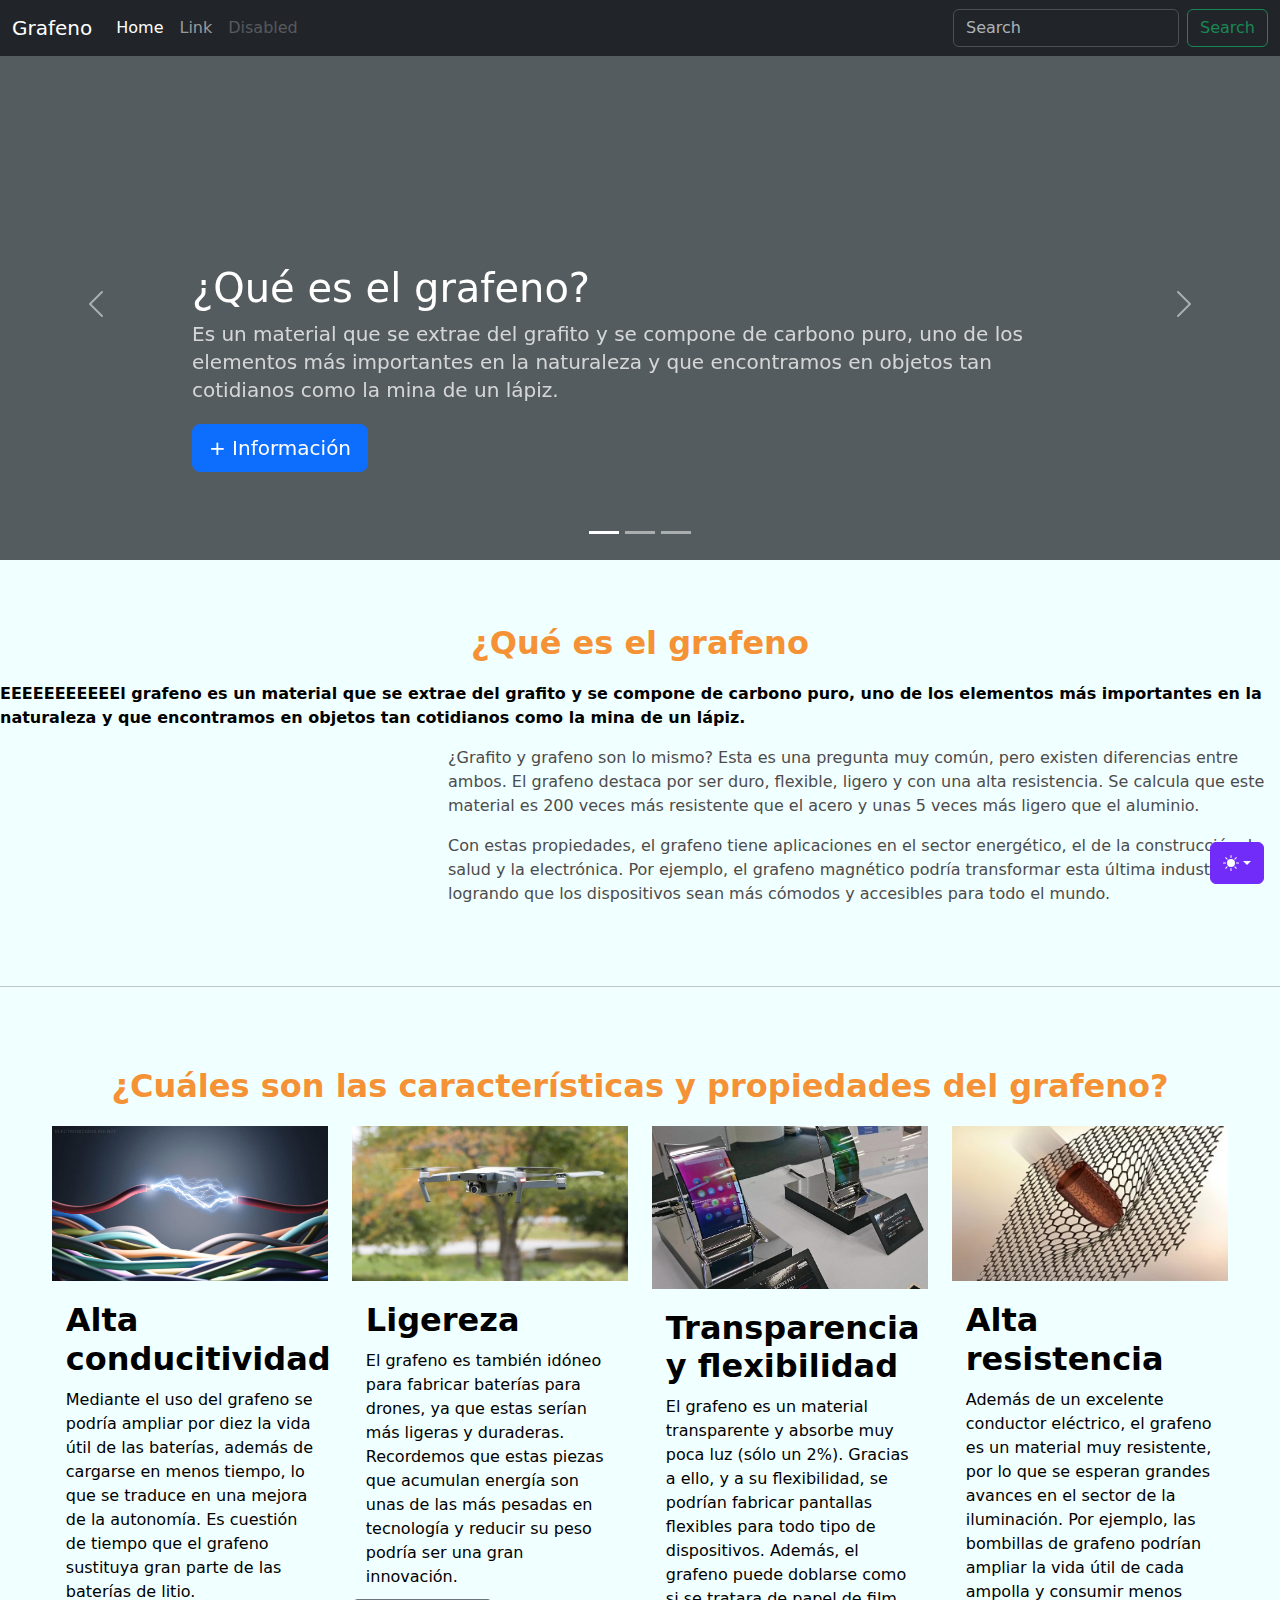
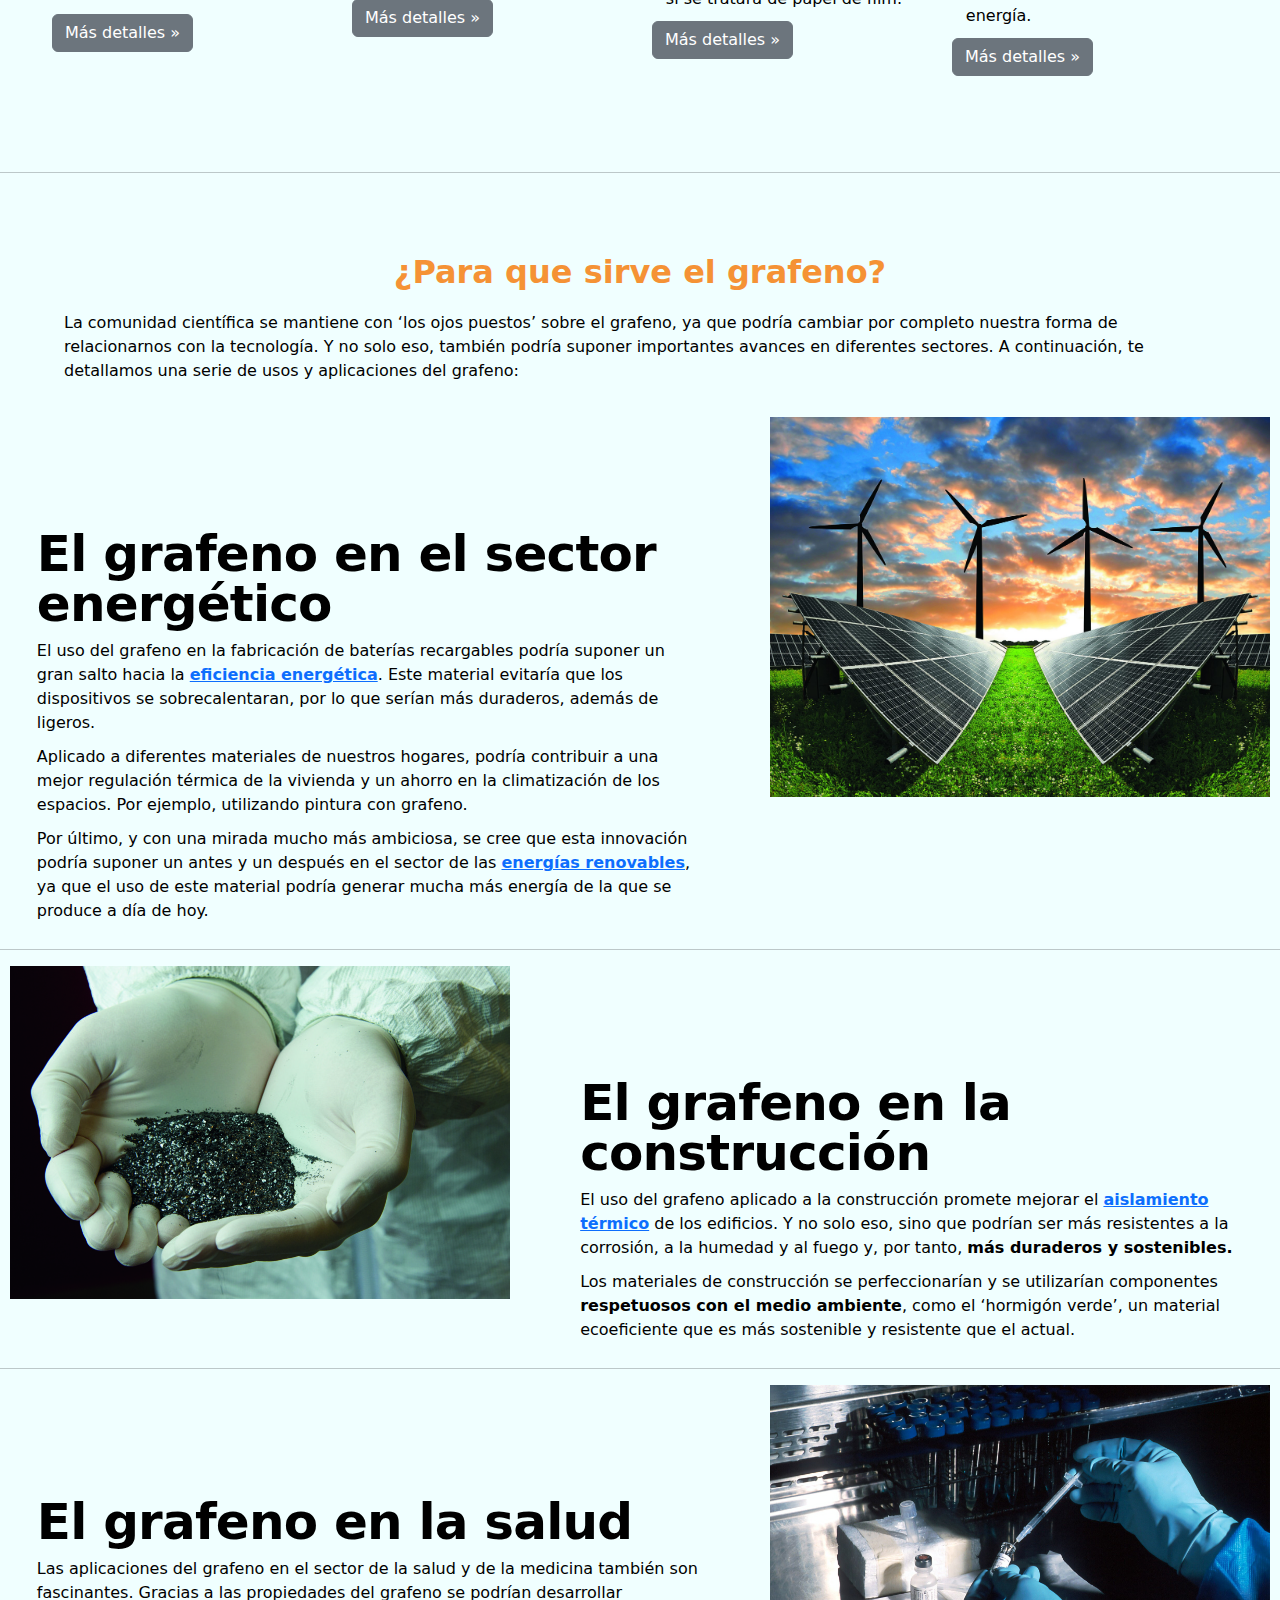
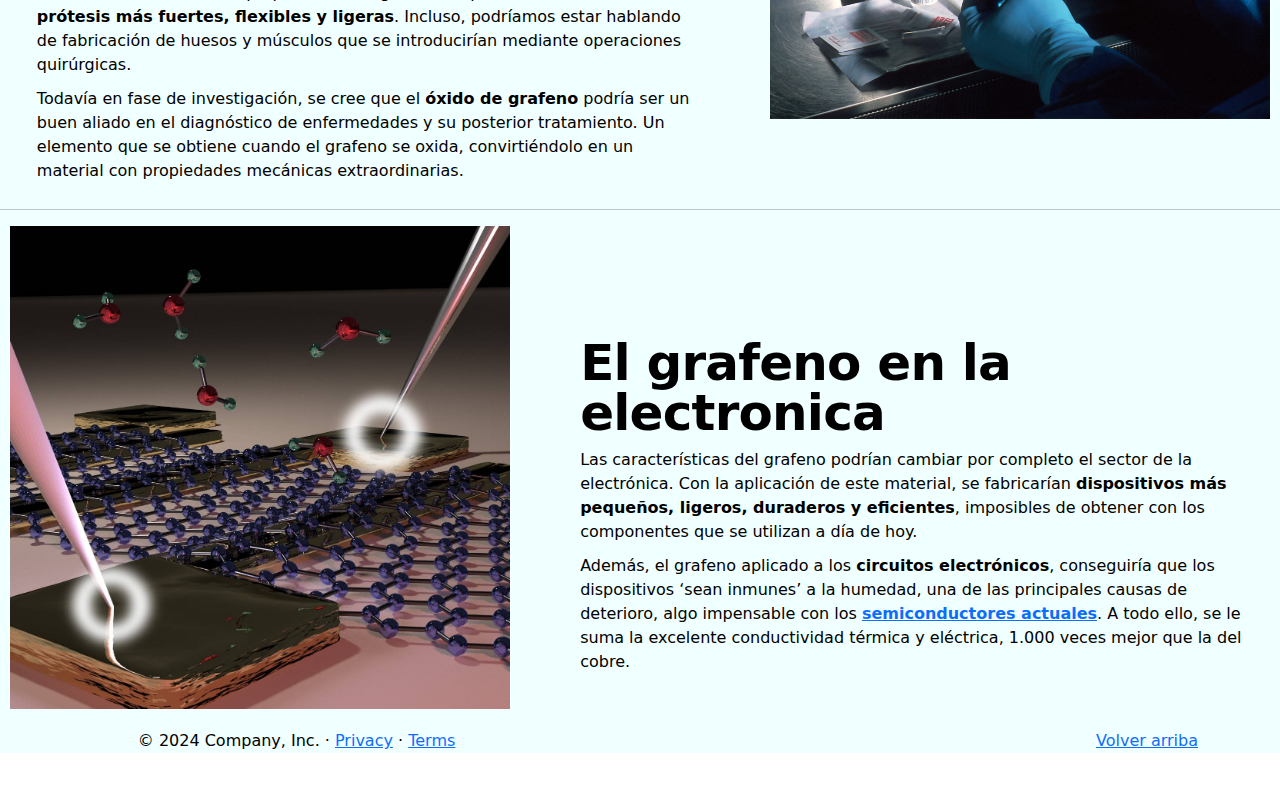
<file: index.html>
<!DOCTYPE html>
<html lang="en" data-bs-theme="dark">

<head>
  <meta http-equiv="content-type" content="text/html; charset=UTF-8">
  <script src="bootstrap-5.3.3-dist/js/color-modes.js"></script>

  <meta charset="utf-8">
  <meta name="viewport" content="width=device-width, initial-scale=1">
  <meta name="description" content="">
  <meta name="author" content="Mark Otto, Jacob Thornton, and Bootstrap contributors">
  <meta name="generator" content="Hugo 0.122.0">
  <title>Grafeno Innovator</title>
  <script src="https://ajax.googleapis.com/ajax/libs/jquery/3.4.1/jquery.min.js"></script>
  <script src="bootstrap-5.3.3-dist/js/bootstrap.min.js"></script>

  <link rel="stylesheet" href="bootstrap-5.3.3-dist/css/css@3.css">
  <link href="bootstrap-5.3.3-dist/css/bootstrap.min.css" rel="stylesheet">

  <!-- Favicons -->
  <link rel="apple-touch-icon" href="https://getbootstrap.com/docs/5.3/assets/img/favicons/apple-touch-icon.png"
    sizes="180x180">
  <link rel="icon" href="https://getbootstrap.com/docs/5.3/assets/img/favicons/favicon-32x32.png" sizes="32x32"
    type="image/png">
  <link rel="icon" href="https://getbootstrap.com/docs/5.3/assets/img/favicons/favicon-16x16.png" sizes="16x16"
    type="image/png">
  <link rel="manifest" href="https://getbootstrap.com/docs/5.3/assets/img/favicons/manifest.json">
  <link rel="mask-icon" href="https://getbootstrap.com/docs/5.3/assets/img/favicons/safari-pinned-tab.svg"
    color="#712cf9">
  <link rel="icon" href="https://getbootstrap.com/docs/5.3/assets/img/favicons/favicon.ico">
  <meta name="theme-color" content="#712cf9">

  <!-- Custom styles for this page -->
  <link rel="stylesheet" href="css_files/general.css">
  <link href="css_files/carousel.css" rel="stylesheet">
</head>


<body>
  <svg xmlns="http://www.w3.org/2000/svg" class="d-none">
    <symbol id="check2" viewBox="0 0 16 16">
      <path
        d="M13.854 3.646a.5.5 0 0 1 0 .708l-7 7a.5.5 0 0 1-.708 0l-3.5-3.5a.5.5 0 1 1 .708-.708L6.5 10.293l6.646-6.647a.5.5 0 0 1 .708 0z">
      </path>
    </symbol>
    <symbol id="circle-half" viewBox="0 0 16 16">
      <path d="M8 15A7 7 0 1 0 8 1v14zm0 1A8 8 0 1 1 8 0a8 8 0 0 1 0 16z"></path>
    </symbol>
    <symbol id="moon-stars-fill" viewBox="0 0 16 16">
      <path
        d="M6 .278a.768.768 0 0 1 .08.858 7.208 7.208 0 0 0-.878 3.46c0 4.021 3.278 7.277 7.318 7.277.527 0 1.04-.055 1.533-.16a.787.787 0 0 1 .81.316.733.733 0 0 1-.031.893A8.349 8.349 0 0 1 8.344 16C3.734 16 0 12.286 0 7.71 0 4.266 2.114 1.312 5.124.06A.752.752 0 0 1 6 .278z">
      </path>
      <path
        d="M10.794 3.148a.217.217 0 0 1 .412 0l.387 1.162c.173.518.579.924 1.097 1.097l1.162.387a.217.217 0 0 1 0 .412l-1.162.387a1.734 1.734 0 0 0-1.097 1.097l-.387 1.162a.217.217 0 0 1-.412 0l-.387-1.162A1.734 1.734 0 0 0 9.31 6.593l-1.162-.387a.217.217 0 0 1 0-.412l1.162-.387a1.734 1.734 0 0 0 1.097-1.097l.387-1.162zM13.863.099a.145.145 0 0 1 .274 0l.258.774c.115.346.386.617.732.732l.774.258a.145.145 0 0 1 0 .274l-.774.258a1.156 1.156 0 0 0-.732.732l-.258.774a.145.145 0 0 1-.274 0l-.258-.774a1.156 1.156 0 0 0-.732-.732l-.774-.258a.145.145 0 0 1 0-.274l.774-.258c.346-.115.617-.386.732-.732L13.863.1z">
      </path>
    </symbol>
    <symbol id="sun-fill" viewBox="0 0 16 16">
      <path
        d="M8 12a4 4 0 1 0 0-8 4 4 0 0 0 0 8zM8 0a.5.5 0 0 1 .5.5v2a.5.5 0 0 1-1 0v-2A.5.5 0 0 1 8 0zm0 13a.5.5 0 0 1 .5.5v2a.5.5 0 0 1-1 0v-2A.5.5 0 0 1 8 13zm8-5a.5.5 0 0 1-.5.5h-2a.5.5 0 0 1 0-1h2a.5.5 0 0 1 .5.5zM3 8a.5.5 0 0 1-.5.5h-2a.5.5 0 0 1 0-1h2A.5.5 0 0 1 3 8zm10.657-5.657a.5.5 0 0 1 0 .707l-1.414 1.415a.5.5 0 1 1-.707-.708l1.414-1.414a.5.5 0 0 1 .707 0zm-9.193 9.193a.5.5 0 0 1 0 .707L3.05 13.657a.5.5 0 0 1-.707-.707l1.414-1.414a.5.5 0 0 1 .707 0zm9.193 2.121a.5.5 0 0 1-.707 0l-1.414-1.414a.5.5 0 0 1 .707-.707l1.414 1.414a.5.5 0 0 1 0 .707zM4.464 4.465a.5.5 0 0 1-.707 0L2.343 3.05a.5.5 0 1 1 .707-.707l1.414 1.414a.5.5 0 0 1 0 .708z">
      </path>
    </symbol>
  </svg>

  <div class="dropdown position-fixed bottom-0 end-0 mb-3 me-3 bd-mode-toggle">
    <button class="btn btn-bd-primary py-2 dropdown-toggle d-flex align-items-center" id="bd-theme" type="button"
      aria-expanded="false" data-bs-toggle="dropdown" aria-label="Toggle theme (dark)">
      <svg class="bi my-1 theme-icon-active" width="1em" height="1em">
        <use href="#moon-stars-fill"></use>
      </svg>
      <span class="visually-hidden" id="bd-theme-text">Toggle theme</span>
    </button>
    <ul class="dropdown-menu dropdown-menu-end shadow" aria-labelledby="bd-theme-text">
      <li>
        <button type="button" class="dropdown-item d-flex align-items-center" data-bs-theme-value="light"
          aria-pressed="false">
          <svg class="bi me-2 opacity-50" width="1em" height="1em">
            <use href="#sun-fill"></use>
          </svg>
          Claro
          <svg class="bi ms-auto d-none" width="1em" height="1em">
            <use href="#check2"></use>
          </svg>
        </button>
      </li>
      <li>
        <button type="button" class="dropdown-item d-flex align-items-center active" data-bs-theme-value="dark"
          aria-pressed="true">
          <svg class="bi me-2 opacity-50" width="1em" height="1em">
            <use href="#moon-stars-fill"></use>
          </svg>
          Oscuro
          <svg class="bi ms-auto d-none" width="1em" height="1em">
            <use href="#check2"></use>
          </svg>
        </button>
      </li>
      <li>
        <button type="button" class="dropdown-item d-flex align-items-center" data-bs-theme-value="auto"
          aria-pressed="false">
          <svg class="bi me-2 opacity-50" width="1em" height="1em">
            <use href="#circle-half"></use>
          </svg>
          Auto
          <svg class="bi ms-auto d-none" width="1em" height="1em">
            <use href="#check2"></use>
          </svg>
        </button>
      </li>
    </ul>
  </div>


  <header data-bs-theme="dark">
    <nav class="navbar navbar-expand-md navbar-dark fixed-top bg-dark">
      <div class="container-fluid">
        <a class="navbar-brand" href="#">Grafeno</a>
        <button class="navbar-toggler" type="button" data-bs-toggle="collapse" data-bs-target="#navbarCollapse"
          aria-controls="navbarCollapse" aria-expanded="false" aria-label="Toggle navigation">
          <span class="navbar-toggler-icon"></span>
        </button>
        <div class="collapse navbar-collapse" id="navbarCollapse">
          <ul class="navbar-nav me-auto mb-2 mb-md-0">
            <li class="nav-item">
              <a class="nav-link active" aria-current="page" href="#">Home</a>
            </li>
            <li class="nav-item">
              <a class="nav-link" href="#">Link</a>
            </li>
            <li class="nav-item">
              <a class="nav-link disabled" aria-disabled="true">Disabled</a>
            </li>
          </ul>
          <form class="d-flex" role="search" method="GET">
            <input class="form-control me-2" type="search" placeholder="Search" aria-label="Search">
            <button class="btn btn-outline-success" type="submit">Search</button>
          </form>
        </div>
      </div>
    </nav>
  </header>

  <main class="main-content">

    <div id="myCarousel" class="carousel slide mb-6" data-bs-ride="carousel">
      <div class="carousel-indicators">
        <button type="button" data-bs-target="#myCarousel" data-bs-slide-to="0" class="active" aria-label="Slide 1"
          aria-current="true"></button>
        <button type="button" data-bs-target="#myCarousel" data-bs-slide-to="1" aria-label="Slide 2" class=""></button>
        <button type="button" data-bs-target="#myCarousel" data-bs-slide-to="2" aria-label="Slide 3" class=""></button>
      </div>
      <div class="carousel-inner">
        <div class="carousel-item active">
          <svg class="bd-placeholder-img" width="100%" height="100%" xmlns="http://www.w3.org/2000/svg"
            aria-hidden="true" preserveAspectRatio="xMidYMid slice" focusable="false">
            <rect width="100%" height="100%" fill="var(--bs-secondary-color)"></rect>
          </svg>
          <div class="container">
            <div class="carousel-caption text-start">
              <h1>¿Qué es el grafeno?</h1>
              <p class="opacity-75">Es un material que se extrae del grafito y se compone de carbono puro, uno de los elementos más importantes en la naturaleza y que encontramos en objetos tan cotidianos como la mina de un lápiz.</p>
              <p><a class="btn btn-lg btn-primary" href="que-es-el-grafeno.html">+ Información</a></p>
            </div>
          </div>
        </div>
        <div class="carousel-item">
          <svg class="bd-placeholder-img" width="100%" height="100%" xmlns="http://www.w3.org/2000/svg"
            aria-hidden="true" preserveAspectRatio="xMidYMid slice" focusable="false">
            <rect width="100%" height="100%" fill="var(--bs-secondary-color)"></rect>
          </svg>
          <div class="container">
            <div class="carousel-caption">
              <h1>¿Grafito y grafeno son lo mismo?</h1>
              <p>Esta es una pregunta muy común, pero existen diferencias entre ambos. El grafeno destaca por ser duro, flexible, ligero y con una alta resistencia. Se calcula que este material es 200 veces más resistente que el acero y unas 5 veces más ligero que el aluminio.</p>
              <p><a class="btn btn-lg btn-primary" href="caracteristicas-grafeno.html">Leer más</a></p>
            </div>
          </div>
        </div>
        <div class="carousel-item">
          <svg class="bd-placeholder-img" width="100%" height="100%" xmlns="http://www.w3.org/2000/svg"
            aria-hidden="true" preserveAspectRatio="xMidYMid slice" focusable="false">
            <rect width="100%" height="100%" fill="var(--bs-secondary-color)"></rect>
          </svg>
          <div class="container">
            <div class="carousel-caption text-end">
              <h1>¿Para qué sirve?</h1>
              <p>La comunidad científica se mantiene con ‘los ojos puestos’ sobre el grafeno, ya que podría cambiar por completo nuestra forma de relacionarnos con la tecnología. Y no solo eso, también podría suponer importantes avances en diferentes sectores. A continuación, te detallamos una serie de usos y aplicaciones del grafeno:</p>
              <p><a class="btn btn-lg btn-primary" href="para-que-sirve.html">Leer más</a></p>
            </div>
          </div>
        </div>
      </div>
      <button class="carousel-control-prev" type="button" data-bs-target="#myCarousel" data-bs-slide="prev">
        <span class="carousel-control-prev-icon" aria-hidden="true"></span>
        <span class="visually-hidden">Previous</span>
      </button>
      <button class="carousel-control-next" type="button" data-bs-target="#myCarousel" data-bs-slide="next">
        <span class="carousel-control-next-icon" aria-hidden="true"></span>
        <span class="visually-hidden">Next</span>
      </button>
    </div>
     <!-- Marketing messaging and featurettes -->
    <div class="container-description">
     <h2 class="intro-title">¿Qué es el grafeno</h2>
     <p class="fw-description">EEEEEEEEEEEl grafeno es un material que se extrae del grafito y se compone de carbono puro, uno de los elementos más importantes en la naturaleza y que encontramos en objetos tan cotidianos como la mina de un lápiz.</p>
     <p class="col-description">¿Grafito y grafeno son lo mismo? Esta es una pregunta muy común, pero existen diferencias entre ambos. El grafeno destaca por ser duro, flexible, ligero y con una alta resistencia. Se calcula que este material es 200 veces más resistente que el acero y unas 5 veces más ligero que el aluminio.</p>
     <p class="col-description">Con estas propiedades, el grafeno tiene aplicaciones en el sector energético, el de la construcción, la salud y la electrónica. Por ejemplo, el grafeno magnético podría transformar esta última industria logrando que los dispositivos sean más cómodos y accesibles para todo el mundo. </p>
    </div>
     <!-- Marketing messaging and featurettes
  ================================================== -->
    <!-- Wrap the rest of the page in another container to center all the content. -->
    <hr class="featurette-divider">
    <div class="container-marketing"></div>
    <h2 class="intro-title">¿Cuáles son las características y propiedades del grafeno?</h2>
      <!-- Three columns of text below the carousel -->
      <div class="row custom-row">
        <div class="col-lg-3 col-md-6">
            <title>Placeholder</title>
            <img src="Imagenes/Alta conductividad.jpg" alt="Descripción de la imagen" width="300" height="200">
          <h2 class="fw-normal">Alta conducitividad</h2>
          <p class="col-letra">Mediante el uso del grafeno se podría ampliar por diez la vida útil de las baterías, además de cargarse en menos tiempo, lo que se traduce en una mejora de la autonomía. Es cuestión de tiempo que el grafeno sustituya gran parte de las baterías de litio.</p>
          <p><a class="btn btn-secondary" href="#">Más detalles »</a></p>
        </div><!-- /.col-lg-4 -->
        <div class="col-lg-3 col-md-6">
          <img src="Imagenes/Ligereza.jpg" alt="Descripción de la imagen" width="300" height="200">
          <h2 class="fw-normal">Ligereza</h2>
          <p class="col-letra">El grafeno es también idóneo para fabricar baterías para drones, ya que estas serían más ligeras y duraderas. Recordemos que estas piezas que acumulan energía son unas de las más pesadas en tecnología y reducir su peso podría ser una gran innovación.
          </p>
          <p><a class="btn btn-secondary" href="#">Más detalles »</a></p>
        </div><!-- /.col-lg-4 -->
        <div class="col-lg-3 col-md-6">
          <img src="Imagenes/transparente y flexible.jpg" alt="Descripción de la imagen" width="300" height="200">
          <h2 class="fw-normal">Transparencia y flexibilidad</h2>
          <p class="col-letra">El grafeno es un material transparente y absorbe muy poca luz (sólo un 2%). Gracias a ello, y a su flexibilidad, se podrían fabricar pantallas flexibles para todo tipo de dispositivos. Además, el grafeno puede doblarse como si se tratara de papel de film.</p>
          <p><a class="btn btn-secondary" href="#">Más detalles »</a></p>
        </div>
        <div class="col-lg-3 col-md-6">
          <img src="Imagenes/alta resistencia.jpg" alt="Descripción de la imagen" width="300" height="200">
          <h2 class="fw-normal">Alta resistencia</h2>
          <p class="col-letra">Además de un excelente conductor eléctrico, el grafeno es un material muy resistente, por lo que se esperan grandes avances en el sector de la iluminación. Por ejemplo, las bombillas de grafeno podrían ampliar la vida útil de cada ampolla y consumir menos energía.</p>
          <p><a class="btn btn-secondary" href="#">Más detalles »</a></p>
        </div><!-- /.col-lg-4 -->
      </div><!-- /.row -->


      <!-- START THE FEATURETTES -->
      <hr class="featurette-divider">
      <div class="container-marketing"></div>
      <h2 class="intro-title">¿Para que sirve el grafeno?</h2>
      <p class="col-letra">La comunidad científica se mantiene con ‘los ojos puestos’ sobre el grafeno, ya que podría cambiar por completo nuestra forma de relacionarnos con la tecnología. Y no solo eso, también podría suponer importantes avances en diferentes sectores. A continuación, te detallamos una serie de usos y aplicaciones del grafeno:</p>
      &nbsp;
      <div class="row featurette">
        <div class="col-md-7">
          <h2 class="featurette-heading fw-normal lh-1">El grafeno en el sector energético</h2>
          <p class="col-letra">El uso del grafeno en la fabricación de baterías recargables podría suponer un gran salto hacia la <strong><a href="https://www.repsol.com/es/sostenibilidad/ejes-sostenibilidad/cambio-climatico/eficiencia-energetica/index.cshtml">eficiencia energética</a></strong>. Este material evitaría que los dispositivos se sobrecalentaran, por lo que serían más duraderos, además de ligeros.</p>
          <p class="col-letra">Aplicado a diferentes materiales de nuestros hogares, podría contribuir a una mejor regulación térmica de la vivienda y un ahorro en la climatización de los espacios. Por ejemplo, utilizando pintura con grafeno.</p>
          <p class="col-letra">Por último, y con una mirada mucho más ambiciosa, se cree que esta innovación podría suponer un antes y un después en el sector de las <strong><a href ="https://www.repsol.com/es/conocenos/que-hacemos/desarrollo-energias-renovables/tipos-energia-renovable/index.cshtml">energías renovables</a></strong>, ya que el uso de este material podría generar mucha más energía de la que se produce a día de hoy.</p>
       
        </div>
        <div class="col-md-5">
          <img class="bd-placeholder-img bd-placeholder-img-lg featurette-image img-fluid mx-auto" width="500"
            height="500" src="Imagenes/sector energetico.jpg" role="img" aria-label="Placeholder: 500x500"
            preserveAspectRatio="xMidYMid slice" focusable="false">
            <title>Placeholder</title>
            <rect width="100%" height="100%" fill="var(--bs-secondary-bg)"></rect><text x="50%" y="50%"
              fill="var(--bs-secondary-color)" dy=".3em"></text>
          </img>
        </div>
      </div>

      <hr class="featurette-divider-marketing">

      <div class="row featurette">
        <div class="col-md-7 order-md-2">
          <h2 class="featurette-heading fw-normal lh-1">El grafeno en la construcción </h2>
          <p class="col-letra">El uso del grafeno aplicado a la construcción promete mejorar el <strong><a href="https://www.repsol.com/es/energia-futuro/tecnologia-innovacion/aislamiento-termico/index.cshtml">aislamiento térmico</a></strong> de los edificios. Y no solo eso, sino que podrían ser más resistentes a la corrosión, a la humedad y al fuego y, por tanto, <strong>más duraderos y sostenibles.</strong></p>
          <p class="col-letra">Los materiales de construcción se perfeccionarían y se utilizarían componentes <strong>respetuosos con el medio ambiente</strong>, como el ‘hormigón verde’, un material ecoeficiente que es más sostenible y resistente que el actual.</p>
        </div>
        <div class="col-md-5 order-md-1">
          <img class="bd-placeholder-img bd-placeholder-img-lg featurette-image img-fluid mx-auto" width="500"
            height="500" src="Imagenes/grafeno-construccion.jpg" role="img" aria-label="Placeholder: 500x500"
            preserveAspectRatio="xMidYMid slice" focusable="false">
            <title>Placeholder</title>
            <rect width="100%" height="100%" fill="var(--bs-secondary-bg)"></rect><text x="50%" y="50%"
              fill="var(--bs-secondary-color)" dy=".3em"></text>
          </img>
        </div>
      </div>

      <hr class="featurette-divider-marketing">

      <div class="row featurette">
        <div class="col-md-7">
          <h2 class="featurette-heading fw-normal lh-1">El grafeno en la salud</h2>
          <p class="col-letra">Las aplicaciones del grafeno en el sector de la salud y de la medicina también son fascinantes. Gracias a las propiedades del grafeno se podrían desarrollar <strong>prótesis más fuertes, flexibles y ligeras</strong>. Incluso, podríamos estar hablando de fabricación de huesos y músculos que se introducirían mediante operaciones quirúrgicas.</p>
          <p class="col-letra">Todavía en fase de investigación, se cree que el <strong>óxido de grafeno</strong> podría ser un buen aliado en el diagnóstico de enfermedades y su posterior tratamiento. Un elemento que se obtiene cuando el grafeno se oxida, convirtiéndolo en un material con propiedades mecánicas extraordinarias.</p>
        </div>
        <div class="col-md-5">
          <img class="bd-placeholder-img bd-placeholder-img-lg featurette-image img-fluid mx-auto" width="500"
            height="500" src="Imagenes/grafeno-medicina-inyeccion.jpg" role="img" aria-label="Placeholder: 500x500"
            preserveAspectRatio="xMidYMid slice" focusable="false">
            <title>Placeholder</title>
            <rect width="100%" height="100%" fill="var(--bs-secondary-bg)"></rect><text x="50%" y="50%"
              fill="var(--bs-secondary-color)" dy=".3em"></text>
         </img>
        </div>
      </div>

      <hr class="featurette-divider-marketing">

      <div class="row featurette">
        <div class="col-md-7 order-md-2">
          <h2 class="featurette-heading fw-normal lh-1">El grafeno en la electronica </h2>
          <p class="col-letra">Las características del grafeno podrían cambiar por completo el sector de la electrónica. Con la aplicación de este material, se fabricarían <strong>dispositivos más pequeños, ligeros, duraderos y eficientes</strong>, imposibles de obtener con los componentes que se utilizan a día de hoy.</p>
          <p class="col-letra">Además, el grafeno aplicado a los <strong>circuitos electrónicos</strong>, conseguiría que los dispositivos ‘sean inmunes’ a la humedad, una de las principales causas de deterioro, algo impensable con los <strong><a href="https://www.repsol.com/es/energia-futuro/tecnologia-innovacion/semiconductores/index.cshtml">semiconductores actuales</a></strong>. A todo ello, se le suma la excelente conductividad térmica y eléctrica, 1.000 veces mejor que la del cobre.</p>
        </div>
        <div class="col-md-5 order-md-1">
          <img class="bd-placeholder-img bd-placeholder-img-lg featurette-image img-fluid mx-auto" width="500"
            height="500" src="Imagenes/Circuitos-electronicos-con-grafeno-inmunes-a-la-humedad.jpg" role="img" aria-label="Placeholder: 500x500"
            preserveAspectRatio="xMidYMid slice" focusable="false">
            <title>Placeholder</title>
            <rect width="100%" height="100%" fill="var(--bs-secondary-bg)"></rect><text x="50%" y="50%"
              fill="var(--bs-secondary-color)" dy=".3em"></text>
          </img>
        </div>
      </div>

      <!-- /END THE FEATURETTES -->

    </div><!-- /.container -->


    <!-- FOOTER -->
    <footer class="container">
      <p class="float-end"><a href="#">Volver arriba</a></p>
      <p class="col-letra">© 2024 Company, Inc. · <a href="#">Privacy</a> · <a href="#">Terms</a></p>
    </footer>
  </main>
  <script src="bootstrap-5.3.3-dist/js/bootstrap.bundle.min.js"></script>



</body>

</html>
</file>
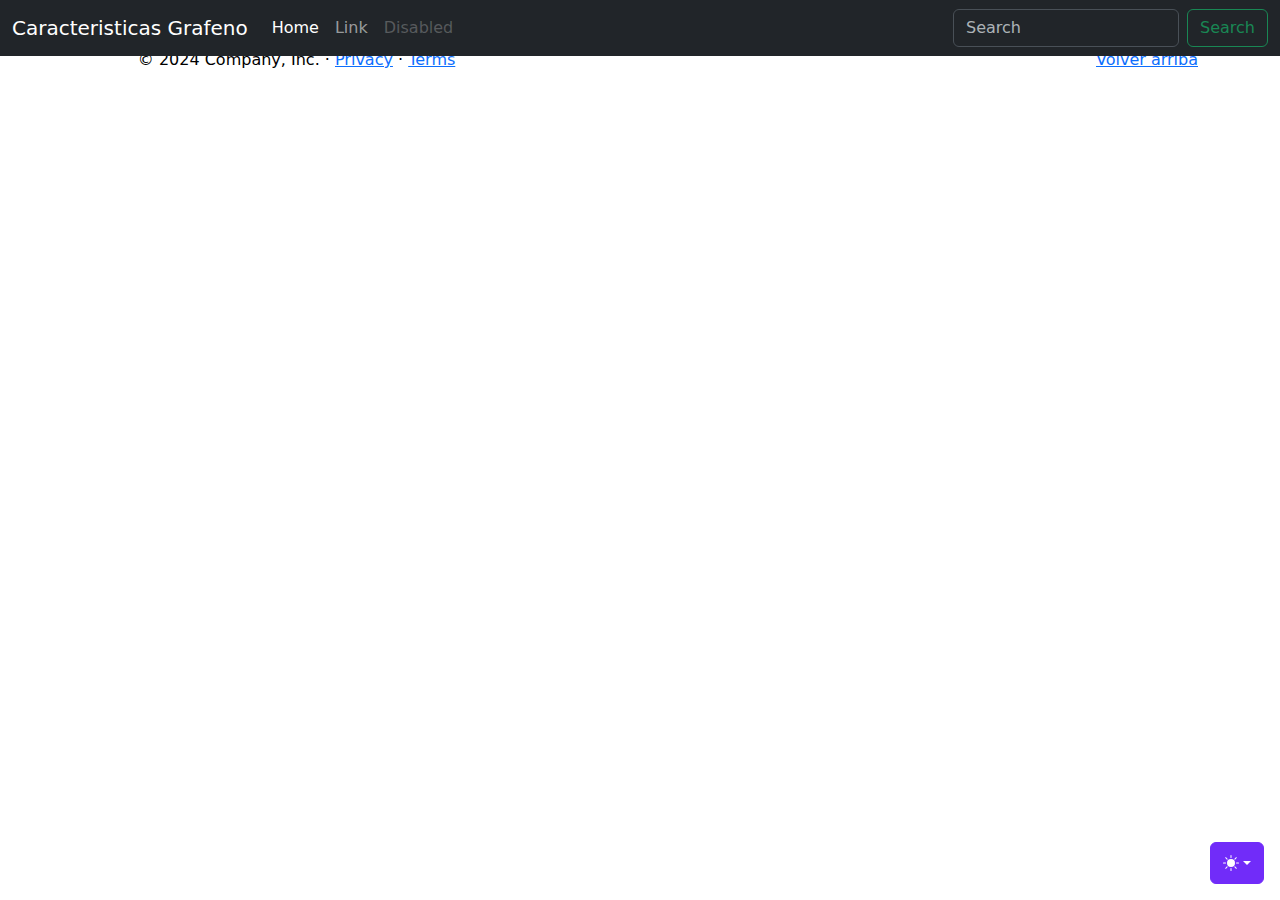
<file: caracteristicas-grafeno.html>
<!DOCTYPE html>
<html lang="en" data-bs-theme="dark">

<head>
  <meta http-equiv="content-type" content="text/html; charset=UTF-8">
  <script src="bootstrap-5.3.3-dist/js/color-modes.js"></script>

  <meta charset="utf-8">
  <meta name="viewport" content="width=device-width, initial-scale=1">
  <meta name="description" content="">
  <meta name="author" content="Mark Otto, Jacob Thornton, and Bootstrap contributors">
  <meta name="generator" content="Hugo 0.122.0">
  <title>Grafeno Innovator</title>
  <script src="https://ajax.googleapis.com/ajax/libs/jquery/3.4.1/jquery.min.js"></script>
  <script src="bootstrap-5.3.3-dist/js/bootstrap.min.js"></script>

  <link rel="stylesheet" href="bootstrap-5.3.3-dist/css/css@3.css">
  <link href="bootstrap-5.3.3-dist/css/bootstrap.min.css" rel="stylesheet">

  <!-- Favicons -->
  <link rel="apple-touch-icon" href="https://getbootstrap.com/docs/5.3/assets/img/favicons/apple-touch-icon.png"
    sizes="180x180">
  <link rel="icon" href="https://getbootstrap.com/docs/5.3/assets/img/favicons/favicon-32x32.png" sizes="32x32"
    type="image/png">
  <link rel="icon" href="https://getbootstrap.com/docs/5.3/assets/img/favicons/favicon-16x16.png" sizes="16x16"
    type="image/png">
  <link rel="manifest" href="https://getbootstrap.com/docs/5.3/assets/img/favicons/manifest.json">
  <link rel="mask-icon" href="https://getbootstrap.com/docs/5.3/assets/img/favicons/safari-pinned-tab.svg"
    color="#712cf9">
  <link rel="icon" href="https://getbootstrap.com/docs/5.3/assets/img/favicons/favicon.ico">
  <meta name="theme-color" content="#712cf9">

  <!-- Custom styles for this page -->
  <link rel="stylesheet" href="css_files/general.css">
  <link href="css_files/carousel.css" rel="stylesheet">
</head>


<body>
  <svg xmlns="http://www.w3.org/2000/svg" class="d-none">
    <symbol id="check2" viewBox="0 0 16 16">
      <path
        d="M13.854 3.646a.5.5 0 0 1 0 .708l-7 7a.5.5 0 0 1-.708 0l-3.5-3.5a.5.5 0 1 1 .708-.708L6.5 10.293l6.646-6.647a.5.5 0 0 1 .708 0z">
      </path>
    </symbol>
    <symbol id="circle-half" viewBox="0 0 16 16">
      <path d="M8 15A7 7 0 1 0 8 1v14zm0 1A8 8 0 1 1 8 0a8 8 0 0 1 0 16z"></path>
    </symbol>
    <symbol id="moon-stars-fill" viewBox="0 0 16 16">
      <path
        d="M6 .278a.768.768 0 0 1 .08.858 7.208 7.208 0 0 0-.878 3.46c0 4.021 3.278 7.277 7.318 7.277.527 0 1.04-.055 1.533-.16a.787.787 0 0 1 .81.316.733.733 0 0 1-.031.893A8.349 8.349 0 0 1 8.344 16C3.734 16 0 12.286 0 7.71 0 4.266 2.114 1.312 5.124.06A.752.752 0 0 1 6 .278z">
      </path>
      <path
        d="M10.794 3.148a.217.217 0 0 1 .412 0l.387 1.162c.173.518.579.924 1.097 1.097l1.162.387a.217.217 0 0 1 0 .412l-1.162.387a1.734 1.734 0 0 0-1.097 1.097l-.387 1.162a.217.217 0 0 1-.412 0l-.387-1.162A1.734 1.734 0 0 0 9.31 6.593l-1.162-.387a.217.217 0 0 1 0-.412l1.162-.387a1.734 1.734 0 0 0 1.097-1.097l.387-1.162zM13.863.099a.145.145 0 0 1 .274 0l.258.774c.115.346.386.617.732.732l.774.258a.145.145 0 0 1 0 .274l-.774.258a1.156 1.156 0 0 0-.732.732l-.258.774a.145.145 0 0 1-.274 0l-.258-.774a1.156 1.156 0 0 0-.732-.732l-.774-.258a.145.145 0 0 1 0-.274l.774-.258c.346-.115.617-.386.732-.732L13.863.1z">
      </path>
    </symbol>
    <symbol id="sun-fill" viewBox="0 0 16 16">
      <path
        d="M8 12a4 4 0 1 0 0-8 4 4 0 0 0 0 8zM8 0a.5.5 0 0 1 .5.5v2a.5.5 0 0 1-1 0v-2A.5.5 0 0 1 8 0zm0 13a.5.5 0 0 1 .5.5v2a.5.5 0 0 1-1 0v-2A.5.5 0 0 1 8 13zm8-5a.5.5 0 0 1-.5.5h-2a.5.5 0 0 1 0-1h2a.5.5 0 0 1 .5.5zM3 8a.5.5 0 0 1-.5.5h-2a.5.5 0 0 1 0-1h2A.5.5 0 0 1 3 8zm10.657-5.657a.5.5 0 0 1 0 .707l-1.414 1.415a.5.5 0 1 1-.707-.708l1.414-1.414a.5.5 0 0 1 .707 0zm-9.193 9.193a.5.5 0 0 1 0 .707L3.05 13.657a.5.5 0 0 1-.707-.707l1.414-1.414a.5.5 0 0 1 .707 0zm9.193 2.121a.5.5 0 0 1-.707 0l-1.414-1.414a.5.5 0 0 1 .707-.707l1.414 1.414a.5.5 0 0 1 0 .707zM4.464 4.465a.5.5 0 0 1-.707 0L2.343 3.05a.5.5 0 1 1 .707-.707l1.414 1.414a.5.5 0 0 1 0 .708z">
      </path>
    </symbol>
  </svg>

  <div class="dropdown position-fixed bottom-0 end-0 mb-3 me-3 bd-mode-toggle">
    <button class="btn btn-bd-primary py-2 dropdown-toggle d-flex align-items-center" id="bd-theme" type="button"
      aria-expanded="false" data-bs-toggle="dropdown" aria-label="Toggle theme (dark)">
      <svg class="bi my-1 theme-icon-active" width="1em" height="1em">
        <use href="#moon-stars-fill"></use>
      </svg>
      <span class="visually-hidden" id="bd-theme-text">Toggle theme</span>
    </button>
    <ul class="dropdown-menu dropdown-menu-end shadow" aria-labelledby="bd-theme-text">
      <li>
        <button type="button" class="dropdown-item d-flex align-items-center" data-bs-theme-value="light"
          aria-pressed="false">
          <svg class="bi me-2 opacity-50" width="1em" height="1em">
            <use href="#sun-fill"></use>
          </svg>
          Claro
          <svg class="bi ms-auto d-none" width="1em" height="1em">
            <use href="#check2"></use>
          </svg>
        </button>
      </li>
      <li>
        <button type="button" class="dropdown-item d-flex align-items-center active" data-bs-theme-value="dark"
          aria-pressed="true">
          <svg class="bi me-2 opacity-50" width="1em" height="1em">
            <use href="#moon-stars-fill"></use>
          </svg>
          Oscuro
          <svg class="bi ms-auto d-none" width="1em" height="1em">
            <use href="#check2"></use>
          </svg>
        </button>
      </li>
      <li>
        <button type="button" class="dropdown-item d-flex align-items-center" data-bs-theme-value="auto"
          aria-pressed="false">
          <svg class="bi me-2 opacity-50" width="1em" height="1em">
            <use href="#circle-half"></use>
          </svg>
          Auto
          <svg class="bi ms-auto d-none" width="1em" height="1em">
            <use href="#check2"></use>
          </svg>
        </button>
      </li>
    </ul>
  </div>


  <header data-bs-theme="dark">
    <nav class="navbar navbar-expand-md navbar-dark fixed-top bg-dark">
      <div class="container-fluid">
        <a class="navbar-brand" href="#">Caracteristicas Grafeno</a>
        <button class="navbar-toggler" type="button" data-bs-toggle="collapse" data-bs-target="#navbarCollapse"
          aria-controls="navbarCollapse" aria-expanded="false" aria-label="Toggle navigation">
          <span class="navbar-toggler-icon"></span>
        </button>
        <div class="collapse navbar-collapse" id="navbarCollapse">
          <ul class="navbar-nav me-auto mb-2 mb-md-0">
            <li class="nav-item">
              <a class="nav-link active" aria-current="page" href="#">Home</a>
            </li>
            <li class="nav-item">
              <a class="nav-link" href="#">Link</a>
            </li>
            <li class="nav-item">
              <a class="nav-link disabled" aria-disabled="true">Disabled</a>
            </li>
          </ul>
          <form class="d-flex" role="search" action="que-es-el-grafeno.html" action="que-es-el-grafeno.html" action="que-es-el-grafeno.html" method="GET">
            <input class="form-control me-2" type="search" placeholder="Search" aria-label="Search">
            <button class="btn btn-outline-success" type="submit">Search</button>
          </form>
        </div>
      </div>
    </nav>
  </header>




      <!-- FOOTER -->
      <footer class="container">
        <p class="float-end"><a href="#">Volver arriba</a></p>
        <p class="col-letra">© 2024 Company, Inc. · <a href="#">Privacy</a> · <a href="#">Terms</a></p>
      </footer>
    </main>
    <script src="bootstrap-5.3.3-dist/js/bootstrap.bundle.min.js"></script>
</file>
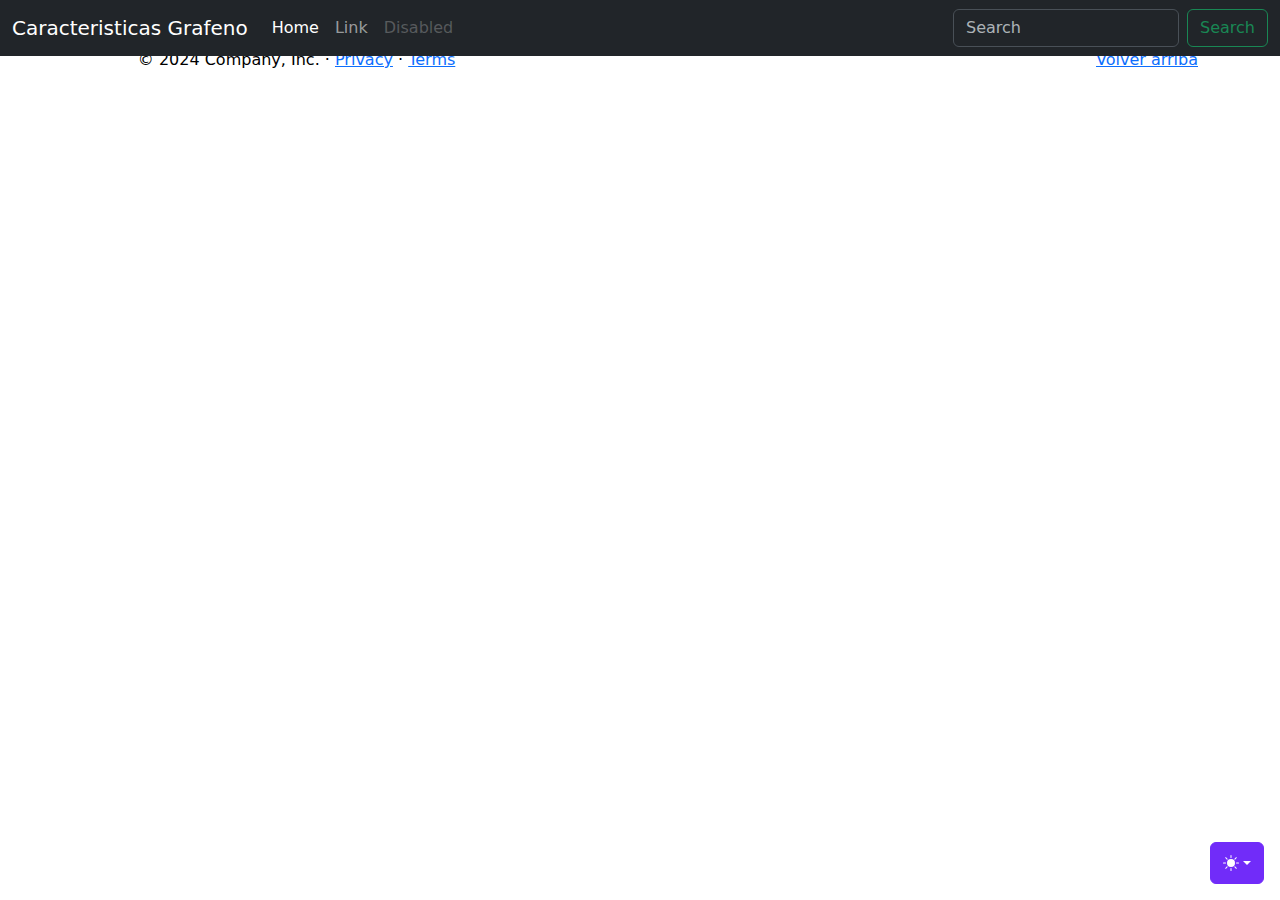
<file: para-que-sirve.html>
<!DOCTYPE html>
<html lang="en" data-bs-theme="dark">

<head>
  <meta http-equiv="content-type" content="text/html; charset=UTF-8">
  <script src="bootstrap-5.3.3-dist/js/color-modes.js"></script>

  <meta charset="utf-8">
  <meta name="viewport" content="width=device-width, initial-scale=1">
  <meta name="description" content="">
  <meta name="author" content="Mark Otto, Jacob Thornton, and Bootstrap contributors">
  <meta name="generator" content="Hugo 0.122.0">
  <title>Grafeno Innovator</title>
  <script src="https://ajax.googleapis.com/ajax/libs/jquery/3.4.1/jquery.min.js"></script>
  <script src="bootstrap-5.3.3-dist/js/bootstrap.min.js"></script>

  <link rel="stylesheet" href="bootstrap-5.3.3-dist/css/css@3.css">
  <link href="bootstrap-5.3.3-dist/css/bootstrap.min.css" rel="stylesheet">

  <!-- Favicons -->
  <link rel="apple-touch-icon" href="https://getbootstrap.com/docs/5.3/assets/img/favicons/apple-touch-icon.png"
    sizes="180x180">
  <link rel="icon" href="https://getbootstrap.com/docs/5.3/assets/img/favicons/favicon-32x32.png" sizes="32x32"
    type="image/png">
  <link rel="icon" href="https://getbootstrap.com/docs/5.3/assets/img/favicons/favicon-16x16.png" sizes="16x16"
    type="image/png">
  <link rel="manifest" href="https://getbootstrap.com/docs/5.3/assets/img/favicons/manifest.json">
  <link rel="mask-icon" href="https://getbootstrap.com/docs/5.3/assets/img/favicons/safari-pinned-tab.svg"
    color="#712cf9">
  <link rel="icon" href="https://getbootstrap.com/docs/5.3/assets/img/favicons/favicon.ico">
  <meta name="theme-color" content="#712cf9">

  <!-- Custom styles for this page -->
  <link rel="stylesheet" href="css_files/general.css">
  <link href="css_files/carousel.css" rel="stylesheet">
</head>


<body>
  <svg xmlns="http://www.w3.org/2000/svg" class="d-none">
    <symbol id="check2" viewBox="0 0 16 16">
      <path
        d="M13.854 3.646a.5.5 0 0 1 0 .708l-7 7a.5.5 0 0 1-.708 0l-3.5-3.5a.5.5 0 1 1 .708-.708L6.5 10.293l6.646-6.647a.5.5 0 0 1 .708 0z">
      </path>
    </symbol>
    <symbol id="circle-half" viewBox="0 0 16 16">
      <path d="M8 15A7 7 0 1 0 8 1v14zm0 1A8 8 0 1 1 8 0a8 8 0 0 1 0 16z"></path>
    </symbol>
    <symbol id="moon-stars-fill" viewBox="0 0 16 16">
      <path
        d="M6 .278a.768.768 0 0 1 .08.858 7.208 7.208 0 0 0-.878 3.46c0 4.021 3.278 7.277 7.318 7.277.527 0 1.04-.055 1.533-.16a.787.787 0 0 1 .81.316.733.733 0 0 1-.031.893A8.349 8.349 0 0 1 8.344 16C3.734 16 0 12.286 0 7.71 0 4.266 2.114 1.312 5.124.06A.752.752 0 0 1 6 .278z">
      </path>
      <path
        d="M10.794 3.148a.217.217 0 0 1 .412 0l.387 1.162c.173.518.579.924 1.097 1.097l1.162.387a.217.217 0 0 1 0 .412l-1.162.387a1.734 1.734 0 0 0-1.097 1.097l-.387 1.162a.217.217 0 0 1-.412 0l-.387-1.162A1.734 1.734 0 0 0 9.31 6.593l-1.162-.387a.217.217 0 0 1 0-.412l1.162-.387a1.734 1.734 0 0 0 1.097-1.097l.387-1.162zM13.863.099a.145.145 0 0 1 .274 0l.258.774c.115.346.386.617.732.732l.774.258a.145.145 0 0 1 0 .274l-.774.258a1.156 1.156 0 0 0-.732.732l-.258.774a.145.145 0 0 1-.274 0l-.258-.774a1.156 1.156 0 0 0-.732-.732l-.774-.258a.145.145 0 0 1 0-.274l.774-.258c.346-.115.617-.386.732-.732L13.863.1z">
      </path>
    </symbol>
    <symbol id="sun-fill" viewBox="0 0 16 16">
      <path
        d="M8 12a4 4 0 1 0 0-8 4 4 0 0 0 0 8zM8 0a.5.5 0 0 1 .5.5v2a.5.5 0 0 1-1 0v-2A.5.5 0 0 1 8 0zm0 13a.5.5 0 0 1 .5.5v2a.5.5 0 0 1-1 0v-2A.5.5 0 0 1 8 13zm8-5a.5.5 0 0 1-.5.5h-2a.5.5 0 0 1 0-1h2a.5.5 0 0 1 .5.5zM3 8a.5.5 0 0 1-.5.5h-2a.5.5 0 0 1 0-1h2A.5.5 0 0 1 3 8zm10.657-5.657a.5.5 0 0 1 0 .707l-1.414 1.415a.5.5 0 1 1-.707-.708l1.414-1.414a.5.5 0 0 1 .707 0zm-9.193 9.193a.5.5 0 0 1 0 .707L3.05 13.657a.5.5 0 0 1-.707-.707l1.414-1.414a.5.5 0 0 1 .707 0zm9.193 2.121a.5.5 0 0 1-.707 0l-1.414-1.414a.5.5 0 0 1 .707-.707l1.414 1.414a.5.5 0 0 1 0 .707zM4.464 4.465a.5.5 0 0 1-.707 0L2.343 3.05a.5.5 0 1 1 .707-.707l1.414 1.414a.5.5 0 0 1 0 .708z">
      </path>
    </symbol>
  </svg>

  <div class="dropdown position-fixed bottom-0 end-0 mb-3 me-3 bd-mode-toggle">
    <button class="btn btn-bd-primary py-2 dropdown-toggle d-flex align-items-center" id="bd-theme" type="button"
      aria-expanded="false" data-bs-toggle="dropdown" aria-label="Toggle theme (dark)">
      <svg class="bi my-1 theme-icon-active" width="1em" height="1em">
        <use href="#moon-stars-fill"></use>
      </svg>
      <span class="visually-hidden" id="bd-theme-text">Toggle theme</span>
    </button>
    <ul class="dropdown-menu dropdown-menu-end shadow" aria-labelledby="bd-theme-text">
      <li>
        <button type="button" class="dropdown-item d-flex align-items-center" data-bs-theme-value="light"
          aria-pressed="false">
          <svg class="bi me-2 opacity-50" width="1em" height="1em">
            <use href="#sun-fill"></use>
          </svg>
          Claro
          <svg class="bi ms-auto d-none" width="1em" height="1em">
            <use href="#check2"></use>
          </svg>
        </button>
      </li>
      <li>
        <button type="button" class="dropdown-item d-flex align-items-center active" data-bs-theme-value="dark"
          aria-pressed="true">
          <svg class="bi me-2 opacity-50" width="1em" height="1em">
            <use href="#moon-stars-fill"></use>
          </svg>
          Oscuro
          <svg class="bi ms-auto d-none" width="1em" height="1em">
            <use href="#check2"></use>
          </svg>
        </button>
      </li>
      <li>
        <button type="button" class="dropdown-item d-flex align-items-center" data-bs-theme-value="auto"
          aria-pressed="false">
          <svg class="bi me-2 opacity-50" width="1em" height="1em">
            <use href="#circle-half"></use>
          </svg>
          Auto
          <svg class="bi ms-auto d-none" width="1em" height="1em">
            <use href="#check2"></use>
          </svg>
        </button>
      </li>
    </ul>
  </div>


  <header data-bs-theme="dark">
    <nav class="navbar navbar-expand-md navbar-dark fixed-top bg-dark">
      <div class="container-fluid">
        <a class="navbar-brand" href="#">Caracteristicas Grafeno</a>
        <button class="navbar-toggler" type="button" data-bs-toggle="collapse" data-bs-target="#navbarCollapse"
          aria-controls="navbarCollapse" aria-expanded="false" aria-label="Toggle navigation">
          <span class="navbar-toggler-icon"></span>
        </button>
        <div class="collapse navbar-collapse" id="navbarCollapse">
          <ul class="navbar-nav me-auto mb-2 mb-md-0">
            <li class="nav-item">
              <a class="nav-link active" aria-current="page" href="#">Home</a>
            </li>
            <li class="nav-item">
              <a class="nav-link" href="#">Link</a>
            </li>
            <li class="nav-item">
              <a class="nav-link disabled" aria-disabled="true">Disabled</a>
            </li>
          </ul>
          <form class="d-flex" role="search" action="que-es-el-grafeno.html" action="que-es-el-grafeno.html" action="que-es-el-grafeno.html" method="GET">
            <input class="form-control me-2" type="search" placeholder="Search" aria-label="Search">
            <button class="btn btn-outline-success" type="submit">Search</button>
          </form>
        </div>
      </div>
    </nav>
  </header>

  

    <!-- FOOTER -->
    <footer class="container">
      <p class="float-end"><a href="#">Volver arriba</a></p>
      <p class="col-letra">© 2024 Company, Inc. · <a href="#">Privacy</a> · <a href="#">Terms</a></p>
    </footer>
  </main>
  <script src="bootstrap-5.3.3-dist/js/bootstrap.bundle.min.js"></script>
</file>
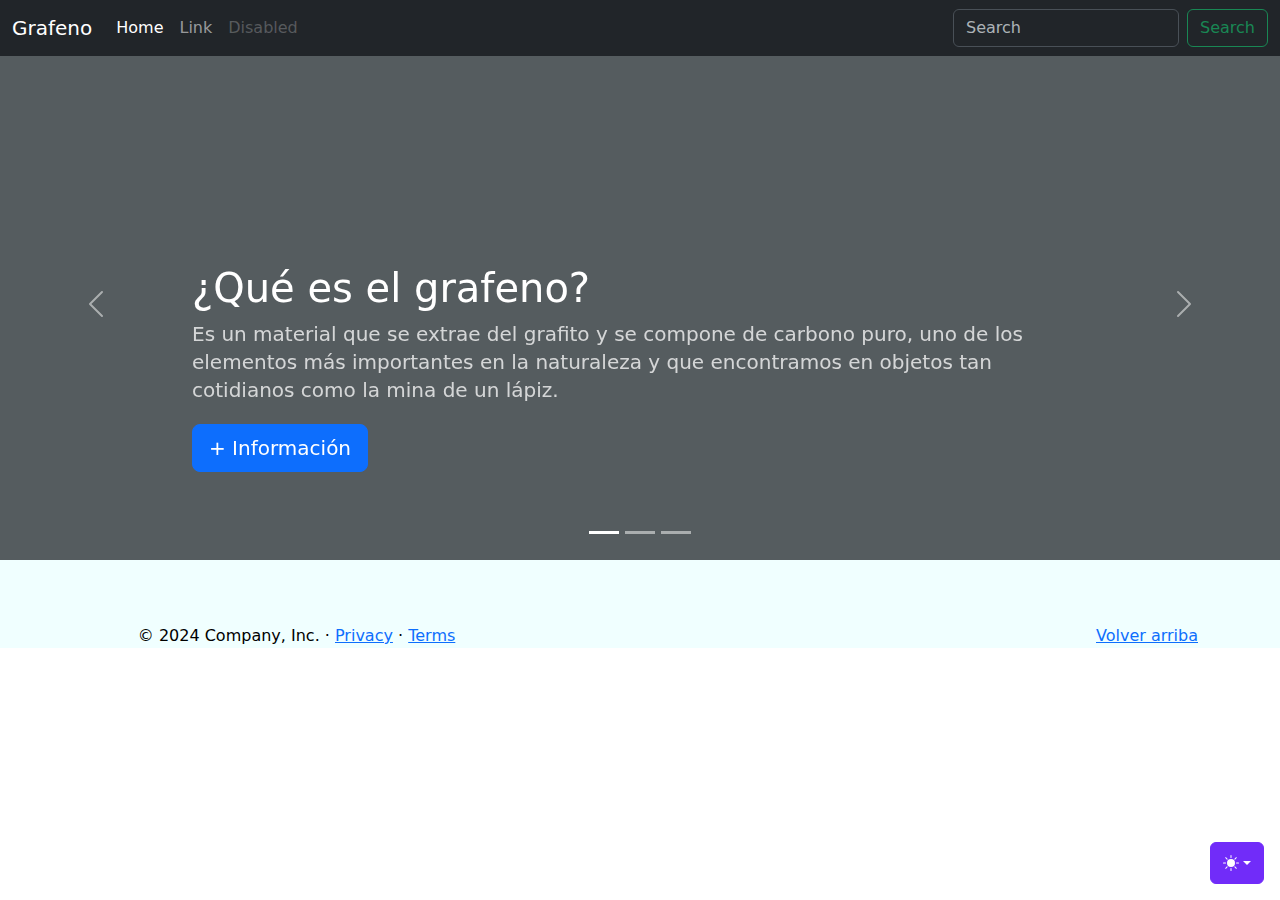
<file: que-es-el-grafeno.html>
<!DOCTYPE html>
<html lang="en" data-bs-theme="dark">

<head>
  <meta http-equiv="content-type" content="text/html; charset=UTF-8">
  <script src="bootstrap-5.3.3-dist/js/color-modes.js"></script>

  <meta charset="utf-8">
  <meta name="viewport" content="width=device-width, initial-scale=1">
  <meta name="description" content="">
  <meta name="author" content="Mark Otto, Jacob Thornton, and Bootstrap contributors">
  <meta name="generator" content="Hugo 0.122.0">
  <title>Grafeno Innovator</title>
  <script src="https://ajax.googleapis.com/ajax/libs/jquery/3.4.1/jquery.min.js"></script>
  <script src="bootstrap-5.3.3-dist/js/bootstrap.min.js"></script>

  <link rel="stylesheet" href="bootstrap-5.3.3-dist/css/css@3.css">
  <link href="bootstrap-5.3.3-dist/css/bootstrap.min.css" rel="stylesheet">

  <!-- Favicons -->
  <link rel="apple-touch-icon" href="https://getbootstrap.com/docs/5.3/assets/img/favicons/apple-touch-icon.png"
    sizes="180x180">
  <link rel="icon" href="https://getbootstrap.com/docs/5.3/assets/img/favicons/favicon-32x32.png" sizes="32x32"
    type="image/png">
  <link rel="icon" href="https://getbootstrap.com/docs/5.3/assets/img/favicons/favicon-16x16.png" sizes="16x16"
    type="image/png">
  <link rel="manifest" href="https://getbootstrap.com/docs/5.3/assets/img/favicons/manifest.json">
  <link rel="mask-icon" href="https://getbootstrap.com/docs/5.3/assets/img/favicons/safari-pinned-tab.svg"
    color="#712cf9">
  <link rel="icon" href="https://getbootstrap.com/docs/5.3/assets/img/favicons/favicon.ico">
  <meta name="theme-color" content="#712cf9">

  <!-- Custom styles for this page -->
  <link rel="stylesheet" href="css_files/general.css">
  <link href="css_files/carousel.css" rel="stylesheet">
</head>


<body>
  <svg xmlns="http://www.w3.org/2000/svg" class="d-none">
    <symbol id="check2" viewBox="0 0 16 16">
      <path
        d="M13.854 3.646a.5.5 0 0 1 0 .708l-7 7a.5.5 0 0 1-.708 0l-3.5-3.5a.5.5 0 1 1 .708-.708L6.5 10.293l6.646-6.647a.5.5 0 0 1 .708 0z">
      </path>
    </symbol>
    <symbol id="circle-half" viewBox="0 0 16 16">
      <path d="M8 15A7 7 0 1 0 8 1v14zm0 1A8 8 0 1 1 8 0a8 8 0 0 1 0 16z"></path>
    </symbol>
    <symbol id="moon-stars-fill" viewBox="0 0 16 16">
      <path
        d="M6 .278a.768.768 0 0 1 .08.858 7.208 7.208 0 0 0-.878 3.46c0 4.021 3.278 7.277 7.318 7.277.527 0 1.04-.055 1.533-.16a.787.787 0 0 1 .81.316.733.733 0 0 1-.031.893A8.349 8.349 0 0 1 8.344 16C3.734 16 0 12.286 0 7.71 0 4.266 2.114 1.312 5.124.06A.752.752 0 0 1 6 .278z">
      </path>
      <path
        d="M10.794 3.148a.217.217 0 0 1 .412 0l.387 1.162c.173.518.579.924 1.097 1.097l1.162.387a.217.217 0 0 1 0 .412l-1.162.387a1.734 1.734 0 0 0-1.097 1.097l-.387 1.162a.217.217 0 0 1-.412 0l-.387-1.162A1.734 1.734 0 0 0 9.31 6.593l-1.162-.387a.217.217 0 0 1 0-.412l1.162-.387a1.734 1.734 0 0 0 1.097-1.097l.387-1.162zM13.863.099a.145.145 0 0 1 .274 0l.258.774c.115.346.386.617.732.732l.774.258a.145.145 0 0 1 0 .274l-.774.258a1.156 1.156 0 0 0-.732.732l-.258.774a.145.145 0 0 1-.274 0l-.258-.774a1.156 1.156 0 0 0-.732-.732l-.774-.258a.145.145 0 0 1 0-.274l.774-.258c.346-.115.617-.386.732-.732L13.863.1z">
      </path>
    </symbol>
    <symbol id="sun-fill" viewBox="0 0 16 16">
      <path
        d="M8 12a4 4 0 1 0 0-8 4 4 0 0 0 0 8zM8 0a.5.5 0 0 1 .5.5v2a.5.5 0 0 1-1 0v-2A.5.5 0 0 1 8 0zm0 13a.5.5 0 0 1 .5.5v2a.5.5 0 0 1-1 0v-2A.5.5 0 0 1 8 13zm8-5a.5.5 0 0 1-.5.5h-2a.5.5 0 0 1 0-1h2a.5.5 0 0 1 .5.5zM3 8a.5.5 0 0 1-.5.5h-2a.5.5 0 0 1 0-1h2A.5.5 0 0 1 3 8zm10.657-5.657a.5.5 0 0 1 0 .707l-1.414 1.415a.5.5 0 1 1-.707-.708l1.414-1.414a.5.5 0 0 1 .707 0zm-9.193 9.193a.5.5 0 0 1 0 .707L3.05 13.657a.5.5 0 0 1-.707-.707l1.414-1.414a.5.5 0 0 1 .707 0zm9.193 2.121a.5.5 0 0 1-.707 0l-1.414-1.414a.5.5 0 0 1 .707-.707l1.414 1.414a.5.5 0 0 1 0 .707zM4.464 4.465a.5.5 0 0 1-.707 0L2.343 3.05a.5.5 0 1 1 .707-.707l1.414 1.414a.5.5 0 0 1 0 .708z">
      </path>
    </symbol>
  </svg>

  <div class="dropdown position-fixed bottom-0 end-0 mb-3 me-3 bd-mode-toggle">
    <button class="btn btn-bd-primary py-2 dropdown-toggle d-flex align-items-center" id="bd-theme" type="button"
      aria-expanded="false" data-bs-toggle="dropdown" aria-label="Toggle theme (dark)">
      <svg class="bi my-1 theme-icon-active" width="1em" height="1em">
        <use href="#moon-stars-fill"></use>
      </svg>
      <span class="visually-hidden" id="bd-theme-text">Toggle theme</span>
    </button>
    <ul class="dropdown-menu dropdown-menu-end shadow" aria-labelledby="bd-theme-text">
      <li>
        <button type="button" class="dropdown-item d-flex align-items-center" data-bs-theme-value="light"
          aria-pressed="false">
          <svg class="bi me-2 opacity-50" width="1em" height="1em">
            <use href="#sun-fill"></use>
          </svg>
          Claro
          <svg class="bi ms-auto d-none" width="1em" height="1em">
            <use href="#check2"></use>
          </svg>
        </button>
      </li>
      <li>
        <button type="button" class="dropdown-item d-flex align-items-center active" data-bs-theme-value="dark"
          aria-pressed="true">
          <svg class="bi me-2 opacity-50" width="1em" height="1em">
            <use href="#moon-stars-fill"></use>
          </svg>
          Oscuro
          <svg class="bi ms-auto d-none" width="1em" height="1em">
            <use href="#check2"></use>
          </svg>
        </button>
      </li>
      <li>
        <button type="button" class="dropdown-item d-flex align-items-center" data-bs-theme-value="auto"
          aria-pressed="false">
          <svg class="bi me-2 opacity-50" width="1em" height="1em">
            <use href="#circle-half"></use>
          </svg>
          Auto
          <svg class="bi ms-auto d-none" width="1em" height="1em">
            <use href="#check2"></use>
          </svg>
        </button>
      </li>
    </ul>
  </div>


  <header data-bs-theme="dark">
    <nav class="navbar navbar-expand-md navbar-dark fixed-top bg-dark">
      <div class="container-fluid">
        <a class="navbar-brand" href="#">Grafeno</a>
        <button class="navbar-toggler" type="button" data-bs-toggle="collapse" data-bs-target="#navbarCollapse"
          aria-controls="navbarCollapse" aria-expanded="false" aria-label="Toggle navigation">
          <span class="navbar-toggler-icon"></span>
        </button>
        <div class="collapse navbar-collapse" id="navbarCollapse">
          <ul class="navbar-nav me-auto mb-2 mb-md-0">
            <li class="nav-item">
              <a class="nav-link active" aria-current="page" href="#">Home</a>
            </li>
            <li class="nav-item">
              <a class="nav-link" href="#">Link</a>
            </li>
            <li class="nav-item">
              <a class="nav-link disabled" aria-disabled="true">Disabled</a>
            </li>
          </ul>
          <form class="d-flex" role="search" method="GET">
            <input class="form-control me-2" type="search" placeholder="Search" aria-label="Search">
            <button class="btn btn-outline-success" type="submit">Search</button>
          </form>
        </div>
      </div>
    </nav>
  </header>


 <main class="main-content">

    <div id="myCarousel" class="carousel slide mb-6" data-bs-ride="carousel">
      <div class="carousel-indicators">
        <button type="button" data-bs-target="#myCarousel" data-bs-slide-to="0" class="active" aria-label="Slide 1"
          aria-current="true"></button>
        <button type="button" data-bs-target="#myCarousel" data-bs-slide-to="1" aria-label="Slide 2" class=""></button>
        <button type="button" data-bs-target="#myCarousel" data-bs-slide-to="2" aria-label="Slide 3" class=""></button>
      </div>
      <div class="carousel-inner">
        <div class="carousel-item active">
          <svg class="bd-placeholder-img" width="100%" height="100%" xmlns="http://www.w3.org/2000/svg"
            aria-hidden="true" preserveAspectRatio="xMidYMid slice" focusable="false">
            <rect width="100%" height="100%" fill="var(--bs-secondary-color)"></rect>
          </svg>
          <div class="container">
            <div class="carousel-caption text-start">
              <h1>¿Qué es el grafeno?</h1>
              <p class="opacity-75">Es un material que se extrae del grafito y se compone de carbono puro, uno de los elementos más importantes en la naturaleza y que encontramos en objetos tan cotidianos como la mina de un lápiz.</p>
              <p><a class="btn btn-lg btn-primary" href="que-es-el-grafeno.html">+ Información</a></p>
            </div>
          </div>
        </div>
        <div class="carousel-item">
          <svg class="bd-placeholder-img" width="100%" height="100%" xmlns="http://www.w3.org/2000/svg"
            aria-hidden="true" preserveAspectRatio="xMidYMid slice" focusable="false">
            <rect width="100%" height="100%" fill="var(--bs-secondary-color)"></rect>
          </svg>
          <div class="container">
            <div class="carousel-caption">
              <h1>¿Grafito y grafeno son lo mismo?</h1>
              <p>Esta es una pregunta muy común, pero existen diferencias entre ambos. El grafeno destaca por ser duro, flexible, ligero y con una alta resistencia. Se calcula que este material es 200 veces más resistente que el acero y unas 5 veces más ligero que el aluminio.</p>
              <p><a class="btn btn-lg btn-primary" href="Paginas/caracteristicas-grafeno.html">Leer más</a></p>
            </div>
          </div>
        </div>
        <div class="carousel-item">
          <svg class="bd-placeholder-img" width="100%" height="100%" xmlns="http://www.w3.org/2000/svg"
            aria-hidden="true" preserveAspectRatio="xMidYMid slice" focusable="false">
            <rect width="100%" height="100%" fill="var(--bs-secondary-color)"></rect>
          </svg>
          <div class="container">
            <div class="carousel-caption text-end">
              <h1>¿Para qué sirve?</h1>
              <p>La comunidad científica se mantiene con ‘los ojos puestos’ sobre el grafeno, ya que podría cambiar por completo nuestra forma de relacionarnos con la tecnología. Y no solo eso, también podría suponer importantes avances en diferentes sectores. A continuación, te detallamos una serie de usos y aplicaciones del grafeno:</p>
              <p><a class="btn btn-lg btn-primary" href="Paginas/para-que-sirve.html">Leer más</a></p>
            </div>
          </div>
        </div>
      </div>
      <button class="carousel-control-prev" type="button" data-bs-target="#myCarousel" data-bs-slide="prev">
        <span class="carousel-control-prev-icon" aria-hidden="true"></span>
        <span class="visually-hidden">Previous</span>
      </button>
      <button class="carousel-control-next" type="button" data-bs-target="#myCarousel" data-bs-slide="next">
        <span class="carousel-control-next-icon" aria-hidden="true"></span>
        <span class="visually-hidden">Next</span>
      </button>
    </div>


    <!-- FOOTER -->
    <footer class="container">
      <p class="float-end"><a href="#">Volver arriba</a></p>
      <p class="col-letra">© 2024 Company, Inc. · <a href="#">Privacy</a> · <a href="#">Terms</a></p>
    </footer>
  </main>
  <script src="bootstrap-5.3.3-dist/js/bootstrap.bundle.min.js"></script>
</file>
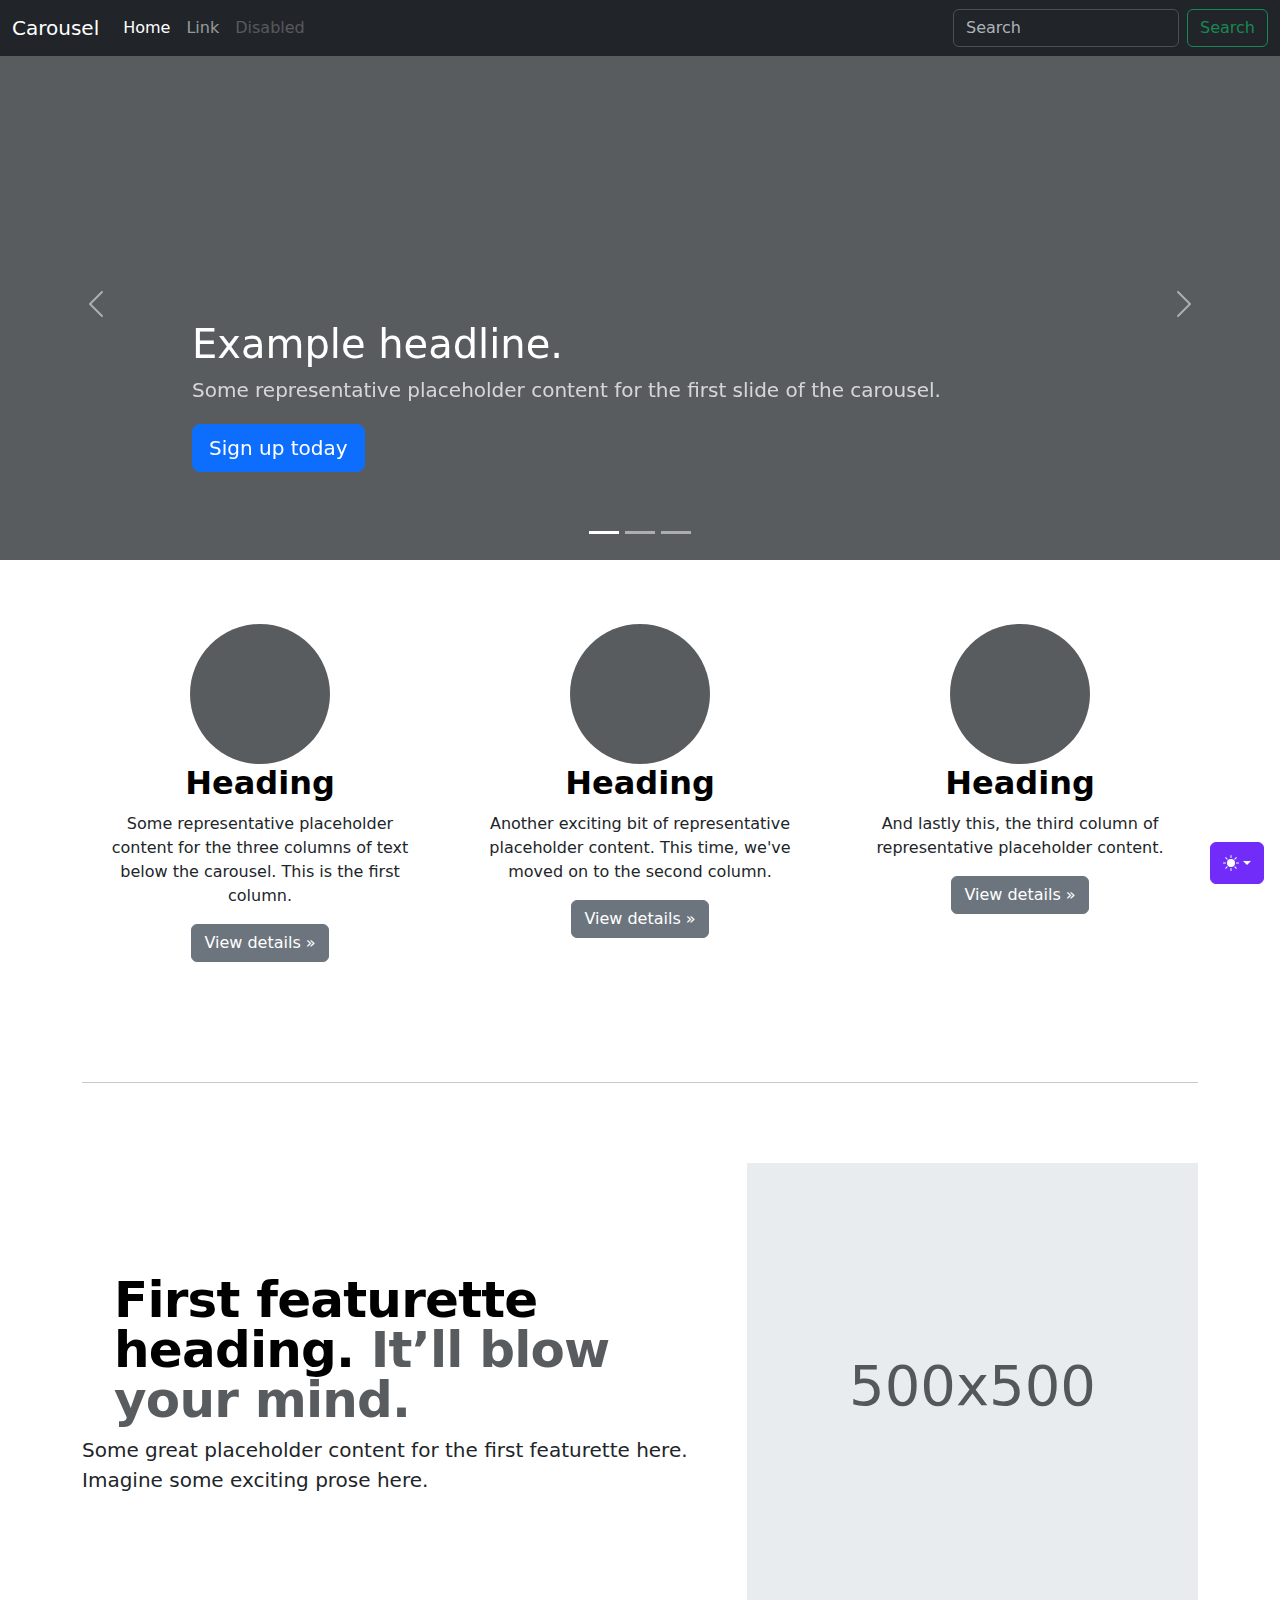
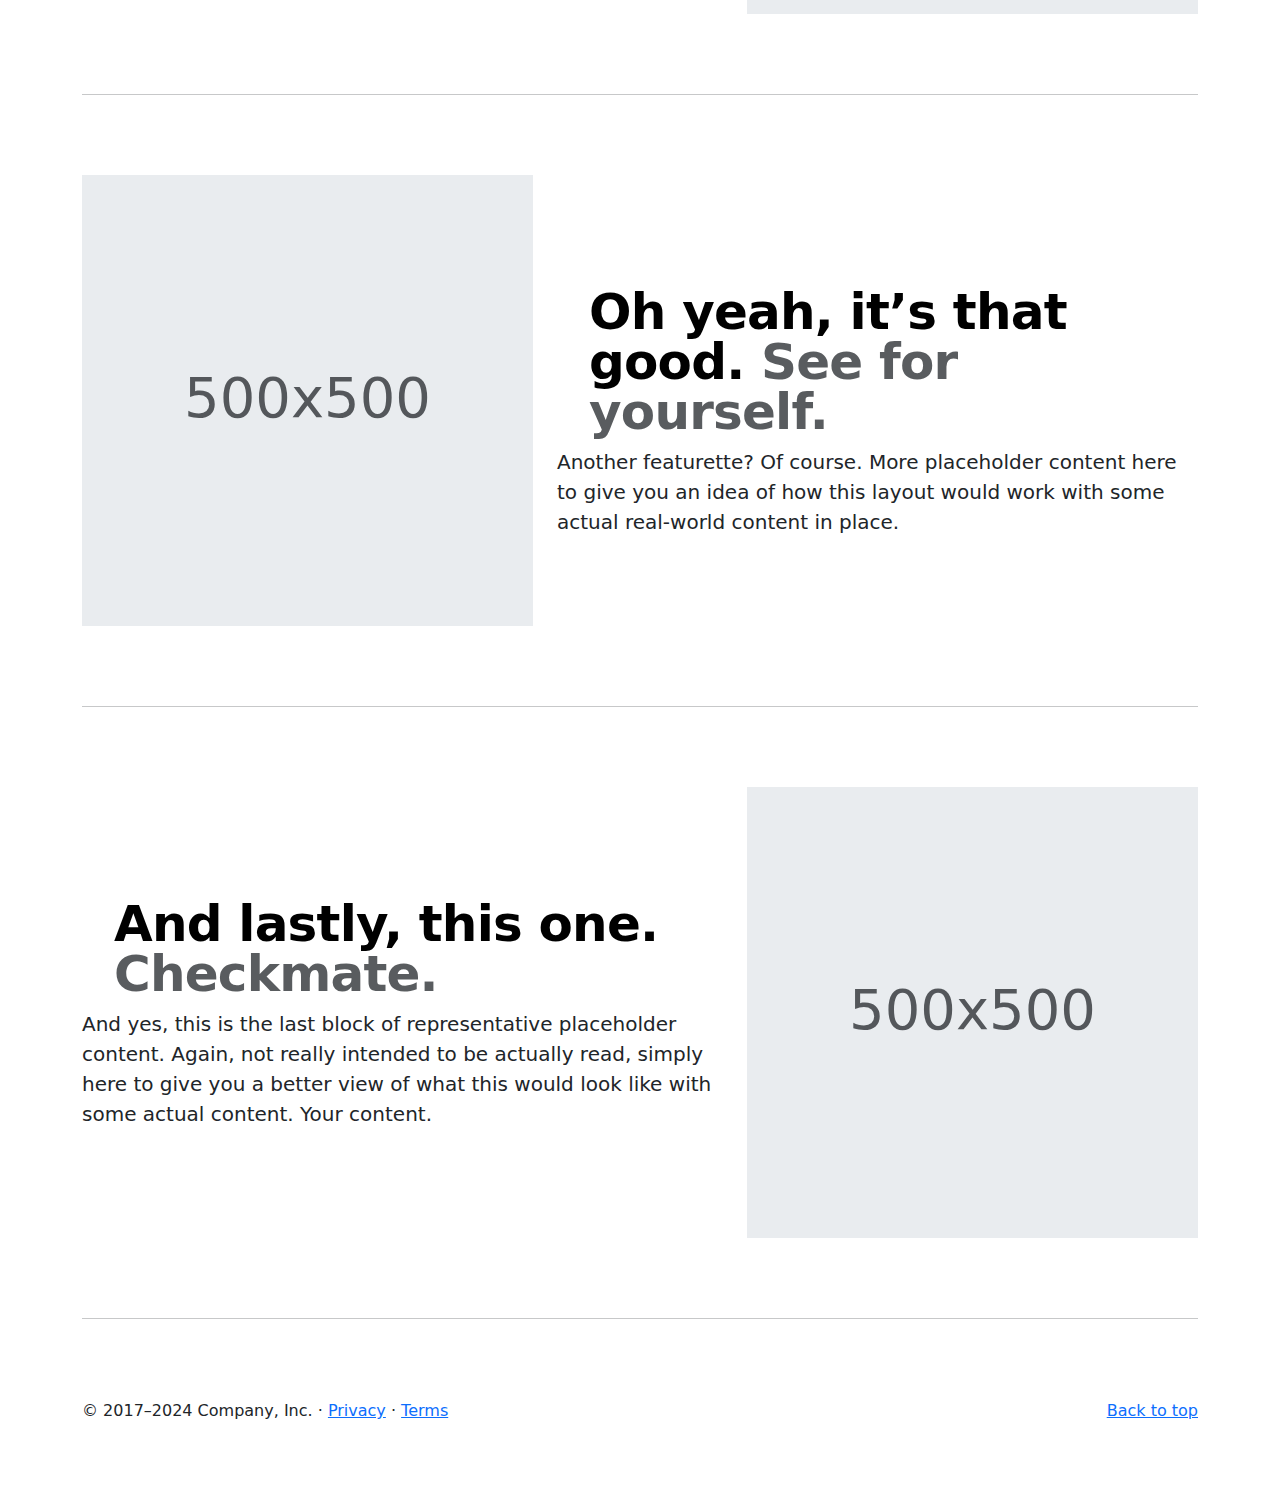
<file: template.html>
<!DOCTYPE html>
<html lang="en" data-bs-theme="dark">

<head>
  <meta http-equiv="content-type" content="text/html; charset=UTF-8">
  <script src="bootstrap-5.3.3-dist/js/color-modes.js"></script>

  <meta charset="utf-8">
  <meta name="viewport" content="width=device-width, initial-scale=1">
  <meta name="description" content="">
  <meta name="author" content="Mark Otto, Jacob Thornton, and Bootstrap contributors">
  <meta name="generator" content="Hugo 0.122.0">
  <title>Web Carlos</title>
  <script src="https://ajax.googleapis.com/ajax/libs/jquery/3.4.1/jquery.min.js"></script>
  <script src="bootstrap-5.3.3-dist/js/bootstrap.min.js"></script>

  <link rel="stylesheet" href="bootstrap-5.3.3-dist/css/css@3.css">
  <link href="bootstrap-5.3.3-dist/css/bootstrap.min.css" rel="stylesheet">

  <!-- Favicons -->
  <link rel="apple-touch-icon" href="https://getbootstrap.com/docs/5.3/assets/img/favicons/apple-touch-icon.png"
    sizes="180x180">
  <link rel="icon" href="https://getbootstrap.com/docs/5.3/assets/img/favicons/favicon-32x32.png" sizes="32x32"
    type="image/png">
  <link rel="icon" href="https://getbootstrap.com/docs/5.3/assets/img/favicons/favicon-16x16.png" sizes="16x16"
    type="image/png">
  <link rel="manifest" href="https://getbootstrap.com/docs/5.3/assets/img/favicons/manifest.json">
  <link rel="mask-icon" href="https://getbootstrap.com/docs/5.3/assets/img/favicons/safari-pinned-tab.svg"
    color="#712cf9">
  <link rel="icon" href="https://getbootstrap.com/docs/5.3/assets/img/favicons/favicon.ico">
  <meta name="theme-color" content="#712cf9">

  <!-- Custom styles for this page -->
  <link rel="stylesheet" href="css_files/general.css">
  <link href="css_files/carousel.css" rel="stylesheet">
</head>


<body>
  <svg xmlns="http://www.w3.org/2000/svg" class="d-none">
    <symbol id="check2" viewBox="0 0 16 16">
      <path
        d="M13.854 3.646a.5.5 0 0 1 0 .708l-7 7a.5.5 0 0 1-.708 0l-3.5-3.5a.5.5 0 1 1 .708-.708L6.5 10.293l6.646-6.647a.5.5 0 0 1 .708 0z">
      </path>
    </symbol>
    <symbol id="circle-half" viewBox="0 0 16 16">
      <path d="M8 15A7 7 0 1 0 8 1v14zm0 1A8 8 0 1 1 8 0a8 8 0 0 1 0 16z"></path>
    </symbol>
    <symbol id="moon-stars-fill" viewBox="0 0 16 16">
      <path
        d="M6 .278a.768.768 0 0 1 .08.858 7.208 7.208 0 0 0-.878 3.46c0 4.021 3.278 7.277 7.318 7.277.527 0 1.04-.055 1.533-.16a.787.787 0 0 1 .81.316.733.733 0 0 1-.031.893A8.349 8.349 0 0 1 8.344 16C3.734 16 0 12.286 0 7.71 0 4.266 2.114 1.312 5.124.06A.752.752 0 0 1 6 .278z">
      </path>
      <path
        d="M10.794 3.148a.217.217 0 0 1 .412 0l.387 1.162c.173.518.579.924 1.097 1.097l1.162.387a.217.217 0 0 1 0 .412l-1.162.387a1.734 1.734 0 0 0-1.097 1.097l-.387 1.162a.217.217 0 0 1-.412 0l-.387-1.162A1.734 1.734 0 0 0 9.31 6.593l-1.162-.387a.217.217 0 0 1 0-.412l1.162-.387a1.734 1.734 0 0 0 1.097-1.097l.387-1.162zM13.863.099a.145.145 0 0 1 .274 0l.258.774c.115.346.386.617.732.732l.774.258a.145.145 0 0 1 0 .274l-.774.258a1.156 1.156 0 0 0-.732.732l-.258.774a.145.145 0 0 1-.274 0l-.258-.774a1.156 1.156 0 0 0-.732-.732l-.774-.258a.145.145 0 0 1 0-.274l.774-.258c.346-.115.617-.386.732-.732L13.863.1z">
      </path>
    </symbol>
    <symbol id="sun-fill" viewBox="0 0 16 16">
      <path
        d="M8 12a4 4 0 1 0 0-8 4 4 0 0 0 0 8zM8 0a.5.5 0 0 1 .5.5v2a.5.5 0 0 1-1 0v-2A.5.5 0 0 1 8 0zm0 13a.5.5 0 0 1 .5.5v2a.5.5 0 0 1-1 0v-2A.5.5 0 0 1 8 13zm8-5a.5.5 0 0 1-.5.5h-2a.5.5 0 0 1 0-1h2a.5.5 0 0 1 .5.5zM3 8a.5.5 0 0 1-.5.5h-2a.5.5 0 0 1 0-1h2A.5.5 0 0 1 3 8zm10.657-5.657a.5.5 0 0 1 0 .707l-1.414 1.415a.5.5 0 1 1-.707-.708l1.414-1.414a.5.5 0 0 1 .707 0zm-9.193 9.193a.5.5 0 0 1 0 .707L3.05 13.657a.5.5 0 0 1-.707-.707l1.414-1.414a.5.5 0 0 1 .707 0zm9.193 2.121a.5.5 0 0 1-.707 0l-1.414-1.414a.5.5 0 0 1 .707-.707l1.414 1.414a.5.5 0 0 1 0 .707zM4.464 4.465a.5.5 0 0 1-.707 0L2.343 3.05a.5.5 0 1 1 .707-.707l1.414 1.414a.5.5 0 0 1 0 .708z">
      </path>
    </symbol>
  </svg>

  <div class="dropdown position-fixed bottom-0 end-0 mb-3 me-3 bd-mode-toggle">
    <button class="btn btn-bd-primary py-2 dropdown-toggle d-flex align-items-center" id="bd-theme" type="button"
      aria-expanded="false" data-bs-toggle="dropdown" aria-label="Toggle theme (dark)">
      <svg class="bi my-1 theme-icon-active" width="1em" height="1em">
        <use href="#moon-stars-fill"></use>
      </svg>
      <span class="visually-hidden" id="bd-theme-text">Toggle theme</span>
    </button>
    <ul class="dropdown-menu dropdown-menu-end shadow" aria-labelledby="bd-theme-text">
      <li>
        <button type="button" class="dropdown-item d-flex align-items-center" data-bs-theme-value="light"
          aria-pressed="false">
          <svg class="bi me-2 opacity-50" width="1em" height="1em">
            <use href="#sun-fill"></use>
          </svg>
          Light
          <svg class="bi ms-auto d-none" width="1em" height="1em">
            <use href="#check2"></use>
          </svg>
        </button>
      </li>
      <li>
        <button type="button" class="dropdown-item d-flex align-items-center active" data-bs-theme-value="dark"
          aria-pressed="true">
          <svg class="bi me-2 opacity-50" width="1em" height="1em">
            <use href="#moon-stars-fill"></use>
          </svg>
          Dark
          <svg class="bi ms-auto d-none" width="1em" height="1em">
            <use href="#check2"></use>
          </svg>
        </button>
      </li>
      <li>
        <button type="button" class="dropdown-item d-flex align-items-center" data-bs-theme-value="auto"
          aria-pressed="false">
          <svg class="bi me-2 opacity-50" width="1em" height="1em">
            <use href="#circle-half"></use>
          </svg>
          Auto
          <svg class="bi ms-auto d-none" width="1em" height="1em">
            <use href="#check2"></use>
          </svg>
        </button>
      </li>
    </ul>
  </div>


  <header data-bs-theme="dark">
    <nav class="navbar navbar-expand-md navbar-dark fixed-top bg-dark">
      <div class="container-fluid">
        <a class="navbar-brand" href="#">Carousel</a>
        <button class="navbar-toggler" type="button" data-bs-toggle="collapse" data-bs-target="#navbarCollapse"
          aria-controls="navbarCollapse" aria-expanded="false" aria-label="Toggle navigation">
          <span class="navbar-toggler-icon"></span>
        </button>
        <div class="collapse navbar-collapse" id="navbarCollapse">
          <ul class="navbar-nav me-auto mb-2 mb-md-0">
            <li class="nav-item">
              <a class="nav-link active" aria-current="page" href="#">Home</a>
            </li>
            <li class="nav-item">
              <a class="nav-link" href="#">Link</a>
            </li>
            <li class="nav-item">
              <a class="nav-link disabled" aria-disabled="true">Disabled</a>
            </li>
          </ul>
          <form class="d-flex" role="search">
            <input class="form-control me-2" type="search" placeholder="Search" aria-label="Search">
            <button class="btn btn-outline-success" type="submit">Search</button>
          </form>
        </div>
      </div>
    </nav>
  </header>

  <main>

    <div id="myCarousel" class="carousel slide mb-6" data-bs-ride="carousel">
      <div class="carousel-indicators">
        <button type="button" data-bs-target="#myCarousel" data-bs-slide-to="0" class="active" aria-label="Slide 1"
          aria-current="true"></button>
        <button type="button" data-bs-target="#myCarousel" data-bs-slide-to="1" aria-label="Slide 2" class=""></button>
        <button type="button" data-bs-target="#myCarousel" data-bs-slide-to="2" aria-label="Slide 3" class=""></button>
      </div>
      <div class="carousel-inner">
        <div class="carousel-item active">
          <svg class="bd-placeholder-img" width="100%" height="100%" xmlns="http://www.w3.org/2000/svg"
            aria-hidden="true" preserveAspectRatio="xMidYMid slice" focusable="false">
            <rect width="100%" height="100%" fill="var(--bs-secondary-color)"></rect>
          </svg>
          <div class="container">
            <div class="carousel-caption text-start">
              <h1>Example headline.</h1>
              <p class="opacity-75">Some representative placeholder content for the first slide of the carousel.</p>
              <p><a class="btn btn-lg btn-primary" href="#">Sign up today</a></p>
            </div>
          </div>
        </div>
        <div class="carousel-item">
          <svg class="bd-placeholder-img" width="100%" height="100%" xmlns="http://www.w3.org/2000/svg"
            aria-hidden="true" preserveAspectRatio="xMidYMid slice" focusable="false">
            <rect width="100%" height="100%" fill="var(--bs-secondary-color)"></rect>
          </svg>
          <div class="container">
            <div class="carousel-caption">
              <h1>Another example headline.</h1>
              <p>Some representative placeholder content for the second slide of the carousel.</p>
              <p><a class="btn btn-lg btn-primary" href="#">Learn more</a></p>
            </div>
          </div>
        </div>
        <div class="carousel-item">
          <svg class="bd-placeholder-img" width="100%" height="100%" xmlns="http://www.w3.org/2000/svg"
            aria-hidden="true" preserveAspectRatio="xMidYMid slice" focusable="false">
            <rect width="100%" height="100%" fill="var(--bs-secondary-color)"></rect>
          </svg>
          <div class="container">
            <div class="carousel-caption text-end">
              <h1>One more for good measure.</h1>
              <p>Some representative placeholder content for the third slide of this carousel.</p>
              <p><a class="btn btn-lg btn-primary" href="#">Browse gallery</a></p>
            </div>
          </div>
        </div>
      </div>
      <button class="carousel-control-prev" type="button" data-bs-target="#myCarousel" data-bs-slide="prev">
        <span class="carousel-control-prev-icon" aria-hidden="true"></span>
        <span class="visually-hidden">Previous</span>
      </button>
      <button class="carousel-control-next" type="button" data-bs-target="#myCarousel" data-bs-slide="next">
        <span class="carousel-control-next-icon" aria-hidden="true"></span>
        <span class="visually-hidden">Next</span>
      </button>
    </div>


    <!-- Marketing messaging and featurettes
  ================================================== -->
    <!-- Wrap the rest of the page in another container to center all the content. -->

    <div class="container marketing">

      <!-- Three columns of text below the carousel -->
      <div class="row">
        <div class="col-lg-4">
          <svg class="bd-placeholder-img rounded-circle" width="140" height="140" xmlns="http://www.w3.org/2000/svg"
            role="img" aria-label="Placeholder" preserveAspectRatio="xMidYMid slice" focusable="false">
            <title>Placeholder</title>
            <rect width="100%" height="100%" fill="var(--bs-secondary-color)"></rect>
          </svg>
          <h2 class="fw-normal">Heading</h2>
          <p>Some representative placeholder content for the three columns of text below the carousel. This is the first
            column.</p>
          <p><a class="btn btn-secondary" href="#">View details »</a></p>
        </div><!-- /.col-lg-4 -->
        <div class="col-lg-4">
          <svg class="bd-placeholder-img rounded-circle" width="140" height="140" xmlns="http://www.w3.org/2000/svg"
            role="img" aria-label="Placeholder" preserveAspectRatio="xMidYMid slice" focusable="false">
            <title>Placeholder</title>
            <rect width="100%" height="100%" fill="var(--bs-secondary-color)"></rect>
          </svg>
          <h2 class="fw-normal">Heading</h2>
          <p>Another exciting bit of representative placeholder content. This time, we've moved on to the second column.
          </p>
          <p><a class="btn btn-secondary" href="#">View details »</a></p>
        </div><!-- /.col-lg-4 -->
        <div class="col-lg-4">
          <svg class="bd-placeholder-img rounded-circle" width="140" height="140" xmlns="http://www.w3.org/2000/svg"
            role="img" aria-label="Placeholder" preserveAspectRatio="xMidYMid slice" focusable="false">
            <title>Placeholder</title>
            <rect width="100%" height="100%" fill="var(--bs-secondary-color)"></rect>
          </svg>
          <h2 class="fw-normal">Heading</h2>
          <p>And lastly this, the third column of representative placeholder content.</p>
          <p><a class="btn btn-secondary" href="#">View details »</a></p>
        </div><!-- /.col-lg-4 -->
      </div><!-- /.row -->


      <!-- START THE FEATURETTES -->

      <hr class="featurette-divider">

      <div class="row featurette">
        <div class="col-md-7">
          <h2 class="featurette-heading fw-normal lh-1">First featurette heading. <span
              class="text-body-secondary">It’ll blow your mind.</span></h2>
          <p class="lead">Some great placeholder content for the first featurette here. Imagine some exciting prose
            here.</p>
        </div>
        <div class="col-md-5">
          <svg class="bd-placeholder-img bd-placeholder-img-lg featurette-image img-fluid mx-auto" width="500"
            height="500" xmlns="http://www.w3.org/2000/svg" role="img" aria-label="Placeholder: 500x500"
            preserveAspectRatio="xMidYMid slice" focusable="false">
            <title>Placeholder</title>
            <rect width="100%" height="100%" fill="var(--bs-secondary-bg)"></rect><text x="50%" y="50%"
              fill="var(--bs-secondary-color)" dy=".3em">500x500</text>
          </svg>
        </div>
      </div>

      <hr class="featurette-divider">

      <div class="row featurette">
        <div class="col-md-7 order-md-2">
          <h2 class="featurette-heading fw-normal lh-1">Oh yeah, it’s that good. <span class="text-body-secondary">See
              for yourself.</span></h2>
          <p class="lead">Another featurette? Of course. More placeholder
            content here to give you an idea of how this layout would work with some
            actual real-world content in place.</p>
        </div>
        <div class="col-md-5 order-md-1">
          <svg class="bd-placeholder-img bd-placeholder-img-lg featurette-image img-fluid mx-auto" width="500"
            height="500" xmlns="http://www.w3.org/2000/svg" role="img" aria-label="Placeholder: 500x500"
            preserveAspectRatio="xMidYMid slice" focusable="false">
            <title>Placeholder</title>
            <rect width="100%" height="100%" fill="var(--bs-secondary-bg)"></rect><text x="50%" y="50%"
              fill="var(--bs-secondary-color)" dy=".3em">500x500</text>
          </svg>
        </div>
      </div>

      <hr class="featurette-divider">

      <div class="row featurette">
        <div class="col-md-7">
          <h2 class="featurette-heading fw-normal lh-1">And lastly, this one. <span
              class="text-body-secondary">Checkmate.</span></h2>
          <p class="lead">And yes, this is the last block of
            representative placeholder content. Again, not really intended to be
            actually read, simply here to give you a better view of what this would
            look like with some actual content. Your content.</p>
        </div>
        <div class="col-md-5">
          <svg class="bd-placeholder-img bd-placeholder-img-lg featurette-image img-fluid mx-auto" width="500"
            height="500" xmlns="http://www.w3.org/2000/svg" role="img" aria-label="Placeholder: 500x500"
            preserveAspectRatio="xMidYMid slice" focusable="false">
            <title>Placeholder</title>
            <rect width="100%" height="100%" fill="var(--bs-secondary-bg)"></rect><text x="50%" y="50%"
              fill="var(--bs-secondary-color)" dy=".3em">500x500</text>
          </svg>
        </div>
      </div>

      <hr class="featurette-divider">

      <!-- /END THE FEATURETTES -->

    </div><!-- /.container -->


    <!-- FOOTER -->
    <footer class="container">
      <p class="float-end"><a href="#">Back to top</a></p>
      <p>© 2017–2024 Company, Inc. · <a href="#">Privacy</a> · <a href="#">Terms</a></p>
    </footer>
  </main>
  <script src="bootstrap-5.3.3-dist/js/bootstrap.bundle.min.js"></script>



</body>

</html>
</file>
<file: bootstrap-5.3.3-dist/css/css@3.css>
/**
 * Skipped minification because the original files appears to be already minified.
 * Original file: /npm/@docsearch/css@3.6.0/dist/style.css
 *
 * Do NOT use SRI with dynamically generated files! More information: https://www.jsdelivr.com/using-sri-with-dynamic-files
 */
/*! @docsearch/css 3.6.0 | MIT License | © Algolia, Inc. and contributors | https://docsearch.algolia.com */
:root{--docsearch-primary-color:#5468ff;--docsearch-text-color:#1c1e21;--docsearch-spacing:12px;--docsearch-icon-stroke-width:1.4;--docsearch-highlight-color:var(--docsearch-primary-color);--docsearch-muted-color:#969faf;--docsearch-container-background:rgba(101,108,133,0.8);--docsearch-logo-color:#5468ff;--docsearch-modal-width:560px;--docsearch-modal-height:600px;--docsearch-modal-background:#f5f6f7;--docsearch-modal-shadow:inset 1px 1px 0 0 hsla(0,0%,100%,0.5),0 3px 8px 0 #555a64;--docsearch-searchbox-height:56px;--docsearch-searchbox-background:#ebedf0;--docsearch-searchbox-focus-background:#fff;--docsearch-searchbox-shadow:inset 0 0 0 2px var(--docsearch-primary-color);--docsearch-hit-height:56px;--docsearch-hit-color:#444950;--docsearch-hit-active-color:#fff;--docsearch-hit-background:#fff;--docsearch-hit-shadow:0 1px 3px 0 #d4d9e1;--docsearch-key-gradient:linear-gradient(-225deg,#d5dbe4,#f8f8f8);--docsearch-key-shadow:inset 0 -2px 0 0 #cdcde6,inset 0 0 1px 1px #fff,0 1px 2px 1px rgba(30,35,90,0.4);--docsearch-key-pressed-shadow:inset 0 -2px 0 0 #cdcde6,inset 0 0 1px 1px #fff,0 1px 1px 0 rgba(30,35,90,0.4);--docsearch-footer-height:44px;--docsearch-footer-background:#fff;--docsearch-footer-shadow:0 -1px 0 0 #e0e3e8,0 -3px 6px 0 rgba(69,98,155,0.12)}html[data-theme=dark]{--docsearch-text-color:#f5f6f7;--docsearch-container-background:rgba(9,10,17,0.8);--docsearch-modal-background:#15172a;--docsearch-modal-shadow:inset 1px 1px 0 0 #2c2e40,0 3px 8px 0 #000309;--docsearch-searchbox-background:#090a11;--docsearch-searchbox-focus-background:#000;--docsearch-hit-color:#bec3c9;--docsearch-hit-shadow:none;--docsearch-hit-background:#090a11;--docsearch-key-gradient:linear-gradient(-26.5deg,#565872,#31355b);--docsearch-key-shadow:inset 0 -2px 0 0 #282d55,inset 0 0 1px 1px #51577d,0 2px 2px 0 rgba(3,4,9,0.3);--docsearch-key-pressed-shadow:inset 0 -2px 0 0 #282d55,inset 0 0 1px 1px #51577d,0 1px 1px 0 rgba(3,4,9,0.30196078431372547);--docsearch-footer-background:#1e2136;--docsearch-footer-shadow:inset 0 1px 0 0 rgba(73,76,106,0.5),0 -4px 8px 0 rgba(0,0,0,0.2);--docsearch-logo-color:#fff;--docsearch-muted-color:#7f8497}.DocSearch-Button{align-items:center;background:var(--docsearch-searchbox-background);border:0;border-radius:40px;color:var(--docsearch-muted-color);cursor:pointer;display:flex;font-weight:500;height:36px;justify-content:space-between;margin:0 0 0 16px;padding:0 8px;user-select:none}.DocSearch-Button:active,.DocSearch-Button:focus,.DocSearch-Button:hover{background:var(--docsearch-searchbox-focus-background);box-shadow:var(--docsearch-searchbox-shadow);color:var(--docsearch-text-color);outline:none}.DocSearch-Button-Container{align-items:center;display:flex}.DocSearch-Search-Icon{stroke-width:1.6}.DocSearch-Button .DocSearch-Search-Icon{color:var(--docsearch-text-color)}.DocSearch-Button-Placeholder{font-size:1rem;padding:0 12px 0 6px}.DocSearch-Button-Keys{display:flex;min-width:calc(40px + .8em)}.DocSearch-Button-Key{align-items:center;background:var(--docsearch-key-gradient);border-radius:3px;box-shadow:var(--docsearch-key-shadow);color:var(--docsearch-muted-color);display:flex;height:18px;justify-content:center;margin-right:.4em;position:relative;padding:0 0 2px;border:0;top:-1px;width:20px}.DocSearch-Button-Key--pressed{transform:translate3d(0,1px,0);box-shadow:var(--docsearch-key-pressed-shadow)}@media (max-width:768px){.DocSearch-Button-Keys,.DocSearch-Button-Placeholder{display:none}}.DocSearch--active{overflow:hidden!important}.DocSearch-Container,.DocSearch-Container *{box-sizing:border-box}.DocSearch-Container{background-color:var(--docsearch-container-background);height:100vh;left:0;position:fixed;top:0;width:100vw;z-index:200}.DocSearch-Container a{text-decoration:none}.DocSearch-Link{appearance:none;background:none;border:0;color:var(--docsearch-highlight-color);cursor:pointer;font:inherit;margin:0;padding:0}.DocSearch-Modal{background:var(--docsearch-modal-background);border-radius:6px;box-shadow:var(--docsearch-modal-shadow);flex-direction:column;margin:60px auto auto;max-width:var(--docsearch-modal-width);position:relative}.DocSearch-SearchBar{display:flex;padding:var(--docsearch-spacing) var(--docsearch-spacing) 0}.DocSearch-Form{align-items:center;background:var(--docsearch-searchbox-focus-background);border-radius:4px;box-shadow:var(--docsearch-searchbox-shadow);display:flex;height:var(--docsearch-searchbox-height);margin:0;padding:0 var(--docsearch-spacing);position:relative;width:100%}.DocSearch-Input{appearance:none;background:transparent;border:0;color:var(--docsearch-text-color);flex:1;font:inherit;font-size:1.2em;height:100%;outline:none;padding:0 0 0 8px;width:80%}.DocSearch-Input::placeholder{color:var(--docsearch-muted-color);opacity:1}.DocSearch-Input::-webkit-search-cancel-button,.DocSearch-Input::-webkit-search-decoration,.DocSearch-Input::-webkit-search-results-button,.DocSearch-Input::-webkit-search-results-decoration{display:none}.DocSearch-LoadingIndicator,.DocSearch-MagnifierLabel,.DocSearch-Reset{margin:0;padding:0}.DocSearch-MagnifierLabel,.DocSearch-Reset{align-items:center;color:var(--docsearch-highlight-color);display:flex;justify-content:center}.DocSearch-Container--Stalled .DocSearch-MagnifierLabel,.DocSearch-LoadingIndicator{display:none}.DocSearch-Container--Stalled .DocSearch-LoadingIndicator{align-items:center;color:var(--docsearch-highlight-color);display:flex;justify-content:center}@media screen and (prefers-reduced-motion:reduce){.DocSearch-Reset{animation:none;appearance:none;background:none;border:0;border-radius:50%;color:var(--docsearch-icon-color);cursor:pointer;right:0;stroke-width:var(--docsearch-icon-stroke-width)}}.DocSearch-Reset{animation:fade-in .1s ease-in forwards;appearance:none;background:none;border:0;border-radius:50%;color:var(--docsearch-icon-color);cursor:pointer;padding:2px;right:0;stroke-width:var(--docsearch-icon-stroke-width)}.DocSearch-Reset[hidden]{display:none}.DocSearch-Reset:hover{color:var(--docsearch-highlight-color)}.DocSearch-LoadingIndicator svg,.DocSearch-MagnifierLabel svg{height:24px;width:24px}.DocSearch-Cancel{display:none}.DocSearch-Dropdown{max-height:calc(var(--docsearch-modal-height) - var(--docsearch-searchbox-height) - var(--docsearch-spacing) - var(--docsearch-footer-height));min-height:var(--docsearch-spacing);overflow-y:auto;overflow-y:overlay;padding:0 var(--docsearch-spacing);scrollbar-color:var(--docsearch-muted-color) var(--docsearch-modal-background);scrollbar-width:thin}.DocSearch-Dropdown::-webkit-scrollbar{width:12px}.DocSearch-Dropdown::-webkit-scrollbar-track{background:transparent}.DocSearch-Dropdown::-webkit-scrollbar-thumb{background-color:var(--docsearch-muted-color);border:3px solid var(--docsearch-modal-background);border-radius:20px}.DocSearch-Dropdown ul{list-style:none;margin:0;padding:0}.DocSearch-Label{font-size:.75em;line-height:1.6em}.DocSearch-Help,.DocSearch-Label{color:var(--docsearch-muted-color)}.DocSearch-Help{font-size:.9em;margin:0;user-select:none}.DocSearch-Title{font-size:1.2em}.DocSearch-Logo a{display:flex}.DocSearch-Logo svg{color:var(--docsearch-logo-color);margin-left:8px}.DocSearch-Hits:last-of-type{margin-bottom:24px}.DocSearch-Hits mark{background:none;color:var(--docsearch-highlight-color)}.DocSearch-HitsFooter{color:var(--docsearch-muted-color);display:flex;font-size:.85em;justify-content:center;margin-bottom:var(--docsearch-spacing);padding:var(--docsearch-spacing)}.DocSearch-HitsFooter a{border-bottom:1px solid;color:inherit}.DocSearch-Hit{border-radius:4px;display:flex;padding-bottom:4px;position:relative}@media screen and (prefers-reduced-motion:reduce){.DocSearch-Hit--deleting{transition:none}}.DocSearch-Hit--deleting{opacity:0;transition:all .25s linear}@media screen and (prefers-reduced-motion:reduce){.DocSearch-Hit--favoriting{transition:none}}.DocSearch-Hit--favoriting{transform:scale(0);transform-origin:top center;transition:all .25s linear;transition-delay:.25s}.DocSearch-Hit a{background:var(--docsearch-hit-background);border-radius:4px;box-shadow:var(--docsearch-hit-shadow);display:block;padding-left:var(--docsearch-spacing);width:100%}.DocSearch-Hit-source{background:var(--docsearch-modal-background);color:var(--docsearch-highlight-color);font-size:.85em;font-weight:600;line-height:32px;margin:0 -4px;padding:8px 4px 0;position:sticky;top:0;z-index:10}.DocSearch-Hit-Tree{color:var(--docsearch-muted-color);height:var(--docsearch-hit-height);opacity:.5;stroke-width:var(--docsearch-icon-stroke-width);width:24px}.DocSearch-Hit[aria-selected=true] a{background-color:var(--docsearch-highlight-color)}.DocSearch-Hit[aria-selected=true] mark{text-decoration:underline}.DocSearch-Hit-Container{align-items:center;color:var(--docsearch-hit-color);display:flex;flex-direction:row;height:var(--docsearch-hit-height);padding:0 var(--docsearch-spacing) 0 0}.DocSearch-Hit-icon{height:20px;width:20px}.DocSearch-Hit-action,.DocSearch-Hit-icon{color:var(--docsearch-muted-color);stroke-width:var(--docsearch-icon-stroke-width)}.DocSearch-Hit-action{align-items:center;display:flex;height:22px;width:22px}.DocSearch-Hit-action svg{display:block;height:18px;width:18px}.DocSearch-Hit-action+.DocSearch-Hit-action{margin-left:6px}.DocSearch-Hit-action-button{appearance:none;background:none;border:0;border-radius:50%;color:inherit;cursor:pointer;padding:2px}svg.DocSearch-Hit-Select-Icon{display:none}.DocSearch-Hit[aria-selected=true] .DocSearch-Hit-Select-Icon{display:block}.DocSearch-Hit-action-button:focus,.DocSearch-Hit-action-button:hover{background:rgba(0,0,0,.2);transition:background-color .1s ease-in}@media screen and (prefers-reduced-motion:reduce){.DocSearch-Hit-action-button:focus,.DocSearch-Hit-action-button:hover{transition:none}}.DocSearch-Hit-action-button:focus path,.DocSearch-Hit-action-button:hover path{fill:#fff}.DocSearch-Hit-content-wrapper{display:flex;flex:1 1 auto;flex-direction:column;font-weight:500;justify-content:center;line-height:1.2em;margin:0 8px;overflow-x:hidden;position:relative;text-overflow:ellipsis;white-space:nowrap;width:80%}.DocSearch-Hit-title{font-size:.9em}.DocSearch-Hit-path{color:var(--docsearch-muted-color);font-size:.75em}.DocSearch-Hit[aria-selected=true] .DocSearch-Hit-action,.DocSearch-Hit[aria-selected=true] .DocSearch-Hit-icon,.DocSearch-Hit[aria-selected=true] .DocSearch-Hit-path,.DocSearch-Hit[aria-selected=true] .DocSearch-Hit-text,.DocSearch-Hit[aria-selected=true] .DocSearch-Hit-title,.DocSearch-Hit[aria-selected=true] .DocSearch-Hit-Tree,.DocSearch-Hit[aria-selected=true] mark{color:var(--docsearch-hit-active-color)!important}@media screen and (prefers-reduced-motion:reduce){.DocSearch-Hit-action-button:focus,.DocSearch-Hit-action-button:hover{background:rgba(0,0,0,.2);transition:none}}.DocSearch-ErrorScreen,.DocSearch-NoResults,.DocSearch-StartScreen{font-size:.9em;margin:0 auto;padding:36px 0;text-align:center;width:80%}.DocSearch-Screen-Icon{color:var(--docsearch-muted-color);padding-bottom:12px}.DocSearch-NoResults-Prefill-List{display:inline-block;padding-bottom:24px;text-align:left}.DocSearch-NoResults-Prefill-List ul{display:inline-block;padding:8px 0 0}.DocSearch-NoResults-Prefill-List li{list-style-position:inside;list-style-type:"» "}.DocSearch-Prefill{appearance:none;background:none;border:0;border-radius:1em;color:var(--docsearch-highlight-color);cursor:pointer;display:inline-block;font-size:1em;font-weight:700;padding:0}.DocSearch-Prefill:focus,.DocSearch-Prefill:hover{outline:none;text-decoration:underline}.DocSearch-Footer{align-items:center;background:var(--docsearch-footer-background);border-radius:0 0 8px 8px;box-shadow:var(--docsearch-footer-shadow);display:flex;flex-direction:row-reverse;flex-shrink:0;height:var(--docsearch-footer-height);justify-content:space-between;padding:0 var(--docsearch-spacing);position:relative;user-select:none;width:100%;z-index:300}.DocSearch-Commands{color:var(--docsearch-muted-color);display:flex;list-style:none;margin:0;padding:0}.DocSearch-Commands li{align-items:center;display:flex}.DocSearch-Commands li:not(:last-of-type){margin-right:.8em}.DocSearch-Commands-Key{align-items:center;background:var(--docsearch-key-gradient);border-radius:2px;box-shadow:var(--docsearch-key-shadow);display:flex;height:18px;justify-content:center;margin-right:.4em;padding:0 0 1px;color:var(--docsearch-muted-color);border:0;width:20px}.DocSearch-VisuallyHiddenForAccessibility{clip:rect(0 0 0 0);clip-path:inset(50%);height:1px;overflow:hidden;position:absolute;white-space:nowrap;width:1px}@media (max-width:768px){:root{--docsearch-spacing:10px;--docsearch-footer-height:40px}.DocSearch-Dropdown{height:100%}.DocSearch-Container{height:100vh;height:-webkit-fill-available;height:calc(var(--docsearch-vh, 1vh)*100);position:absolute}.DocSearch-Footer{border-radius:0;bottom:0;position:absolute}.DocSearch-Hit-content-wrapper{display:flex;position:relative;width:80%}.DocSearch-Modal{border-radius:0;box-shadow:none;height:100vh;height:-webkit-fill-available;height:calc(var(--docsearch-vh, 1vh)*100);margin:0;max-width:100%;width:100%}.DocSearch-Dropdown{max-height:calc(var(--docsearch-vh, 1vh)*100 - var(--docsearch-searchbox-height) - var(--docsearch-spacing) - var(--docsearch-footer-height))}.DocSearch-Cancel{appearance:none;background:none;border:0;color:var(--docsearch-highlight-color);cursor:pointer;display:inline-block;flex:none;font:inherit;font-size:1em;font-weight:500;margin-left:var(--docsearch-spacing);outline:none;overflow:hidden;padding:0;user-select:none;white-space:nowrap}.DocSearch-Commands,.DocSearch-Hit-Tree{display:none}}@keyframes fade-in{0%{opacity:0}to{opacity:1}}
</file>
<file: css_files/general.css>
.bd-placeholder-img {
    font-size: 1.125rem;
    text-anchor: middle;
    -webkit-user-select: none;
    -moz-user-select: none;
    user-select: none;
}

@media (min-width: 768px) {
    .bd-placeholder-img-lg {
        font-size: 3.5rem;
    }
}

.b-example-divider {
    width: 100%;
    height: 3rem;
    background-color: rgba(0, 0, 0, .1);
    border: solid rgba(0, 0, 0, .15);
    border-width: 1px 0;
    box-shadow: inset 0 .5em 1.5em rgba(0, 0, 0, .1), inset 0 .125em .5em rgba(0, 0, 0, .15);
}

.b-example-vr {
    flex-shrink: 0;
    width: 1.5rem;
    height: 100vh;
}

.bi {
    vertical-align: -.125em;
    fill: currentColor;
}

.nav-scroller {
    position: relative;
    z-index: 2;
    height: 2.75rem;
    overflow-y: hidden;
}

.nav-scroller .nav {
    display: flex;
    flex-wrap: nowrap;
    padding-bottom: 1rem;
    margin-top: -1px;
    overflow-x: auto;
    text-align: center;
    white-space: nowrap;
    -webkit-overflow-scrolling: touch;
}

.btn-bd-primary {
    --bd-violet-bg: #712cf9;
    --bd-violet-rgb: 112.520718, 44.062154, 249.437846;

    --bs-btn-font-weight: 600;
    --bs-btn-color: var(--bs-white);
    --bs-btn-bg: var(--bd-violet-bg);
    --bs-btn-border-color: var(--bd-violet-bg);
    --bs-btn-hover-color: var(--bs-white);
    --bs-btn-hover-bg: #6528e0;
    --bs-btn-hover-border-color: #6528e0;
    --bs-btn-focus-shadow-rgb: var(--bd-violet-rgb);
    --bs-btn-active-color: var(--bs-btn-hover-color);
    --bs-btn-active-bg: #5a23c8;
    --bs-btn-active-border-color: #5a23c8;
}

.bd-mode-toggle {
    z-index: 1500;
}

.bd-mode-toggle .dropdown-menu .active .bi {
    display: block !important;
}

.main-content{
    background-color: azure;
}

.col-description{
    margin-left: 35%;
    color: rgb(77, 75, 75);
}

.fw-description{
    color: black;
    font-weight: bold !important;
}

.fw-normal{
    color: black;
    font-weight: bold !important;
    margin-bottom: 10px;
    margin-right: 5%;
}

.col-letra{
    color: black;
    margin-bottom: 10px;
}

img {
    display: block; 
    margin: auto; 
    max-width: 100%; 
    height: auto;
    margin-bottom: 20px;
}

.custom-row{
    max-width: 1200px;
    margin: 0 auto;
}

.intro-title{
    text-align: center;
    color: #f59235;
    font-weight: bold;
    margin-bottom: 20px;
}

.intro-title, .fw-normal, .col-letra{
    margin-left: auto;
    margin-right: auto;
    max-width: 90%;
}
</file>
<file: css_files/carousel.css>
/* GLOBAL STYLES
-------------------------------------------------- */
/* Padding below the footer and lighter body text */

body {
  padding-top: 3rem;
  padding-bottom: 3rem;
  color: rgb(var(--bs-tertiary-color-rgb));
}


/* CUSTOMIZE THE CAROUSEL
-------------------------------------------------- */

/* Carousel base class */
.carousel {
  margin-bottom: 4rem;
}
/* Since positioning the image, we need to help out the caption */
.carousel-caption {
  bottom: 3rem;
  z-index: 10;
}

/* Declare heights because of positioning of img element */
.carousel-item {
  height: 32rem;
}


/* MARKETING CONTENT
-------------------------------------------------- */

/* Center align the text within the three columns below the carousel */
.marketing .col-lg-4 {
  margin-bottom: 1.5rem;
  text-align: center;
}
/* rtl:begin:ignore */
.marketing .col-lg-4 p {
  margin-right: .75rem;
  margin-left: .75rem;
}
/* rtl:end:ignore */


/* Featurettes
------------------------- */

.featurette-divider {
  margin: 5rem 0; /* Space out the Bootstrap <hr> more */
}

.featurette-divider-marketing {
  margin: 1rem 0;
}

/* Thin out the marketing headings */
/* rtl:begin:remove */
.featurette-heading {
  letter-spacing: -.05rem;
}

/* rtl:end:remove */

/* RESPONSIVE CSS
-------------------------------------------------- */

@media (min-width: 40em) {
  /* Bump up size of carousel content */
  .carousel-caption p {
    margin-bottom: 1.25rem;
    font-size: 1.25rem;
    line-height: 1.4;
  }

  .featurette-heading {
    font-size: 50px;
  }
}

@media (min-width: 62em) {
  .featurette-heading {
    margin-top: 7rem;
  }
}
</file>
